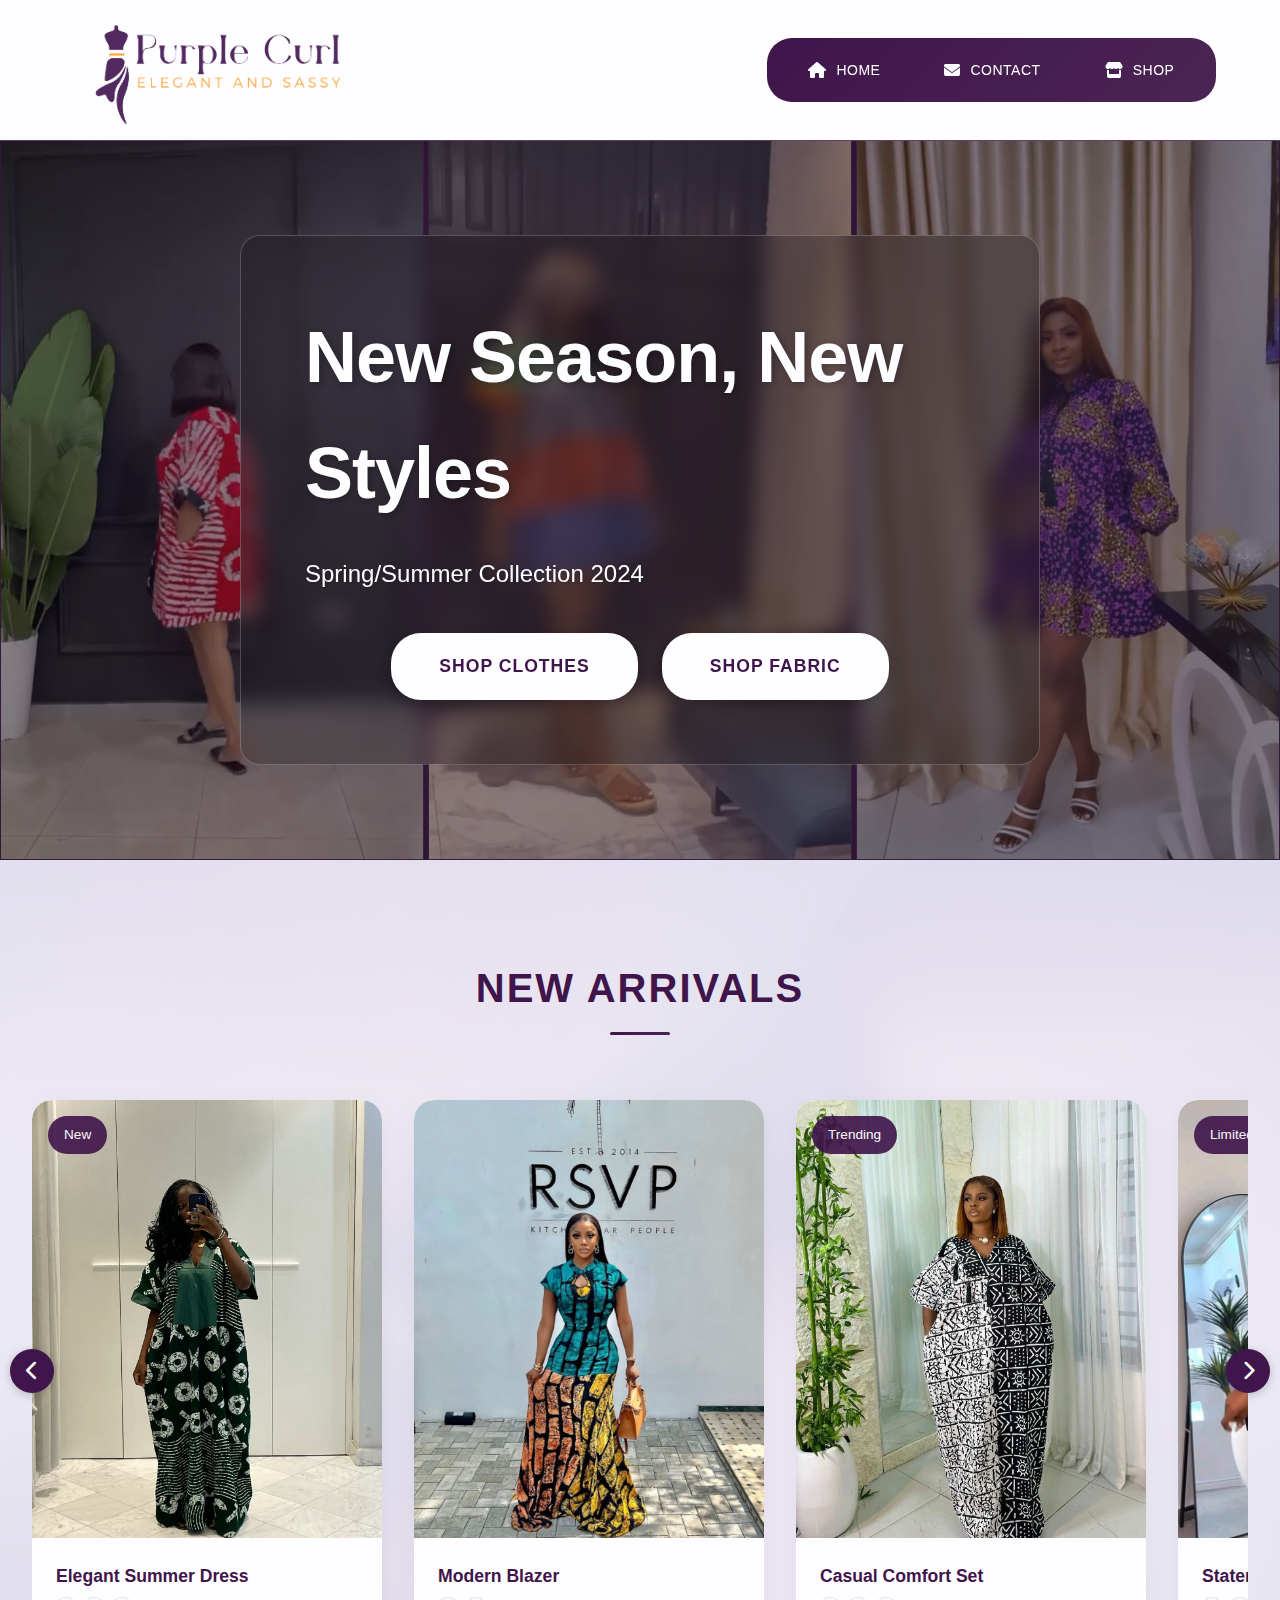
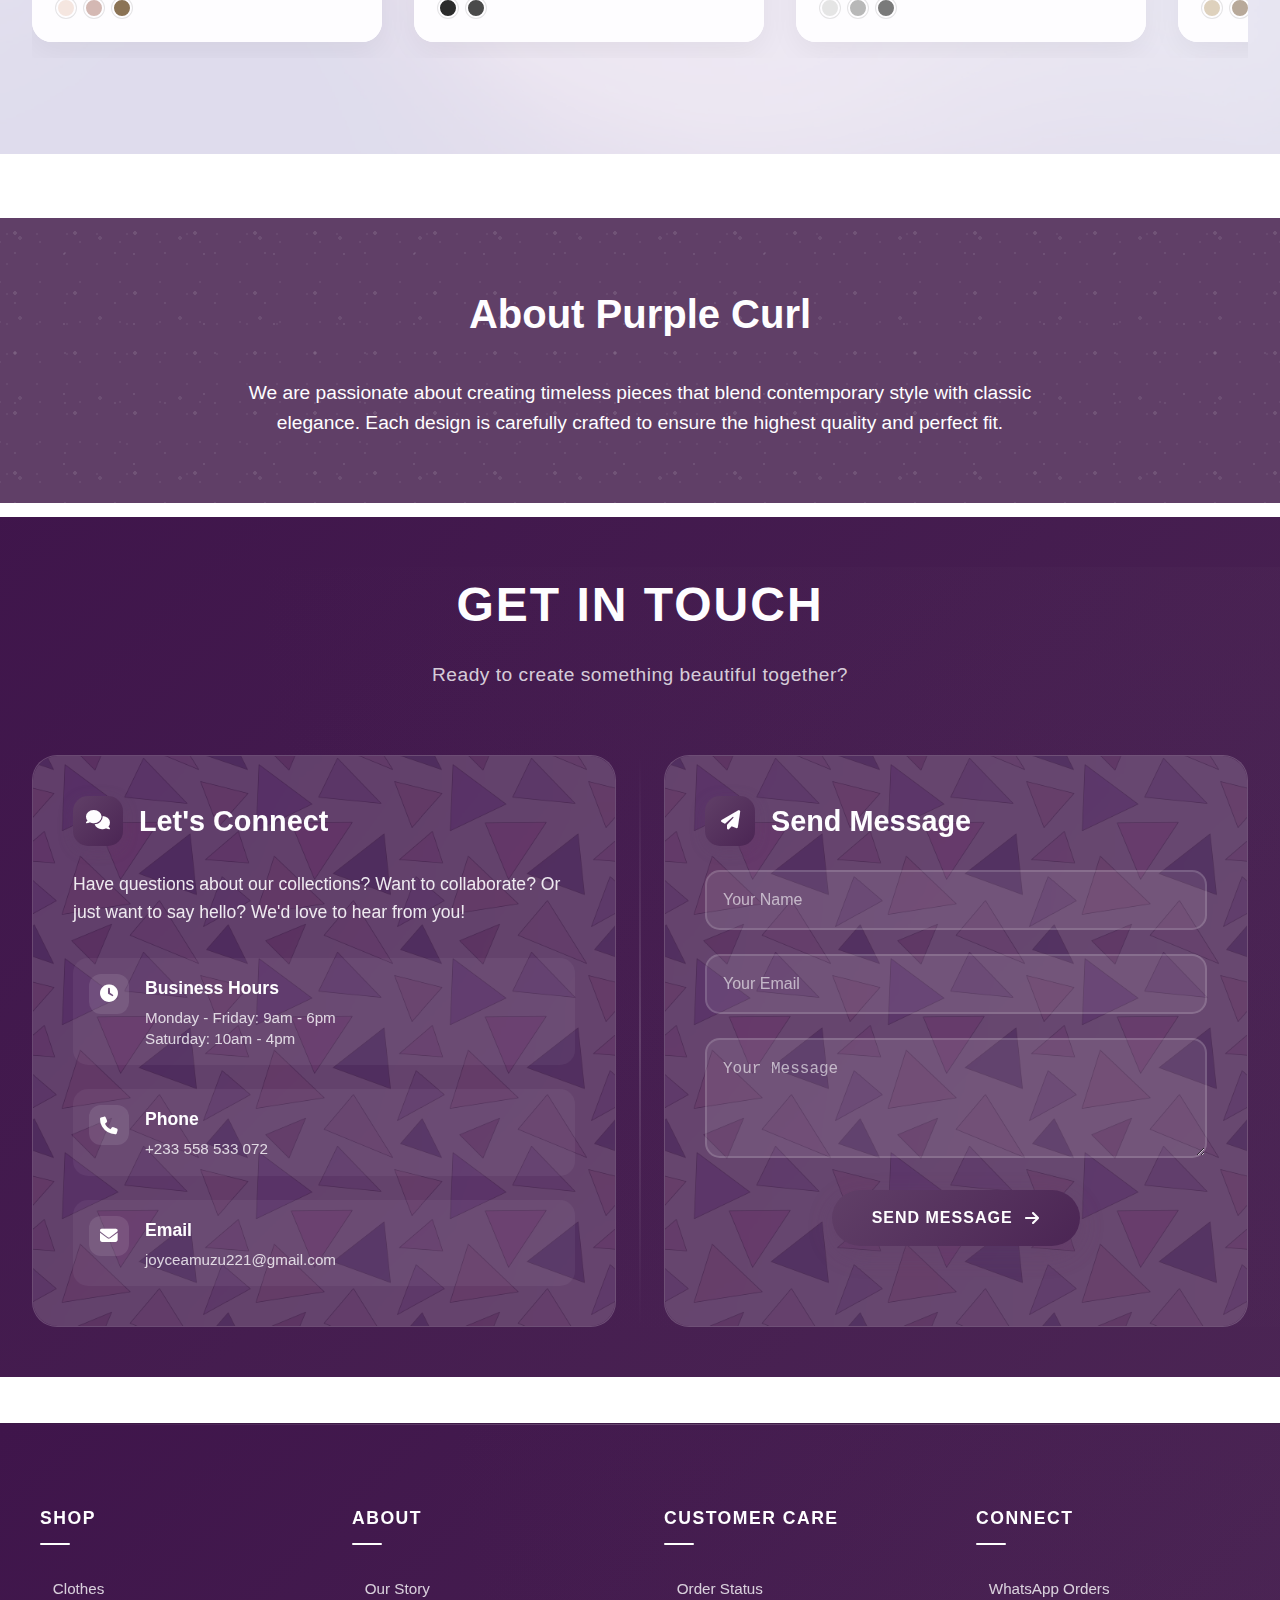
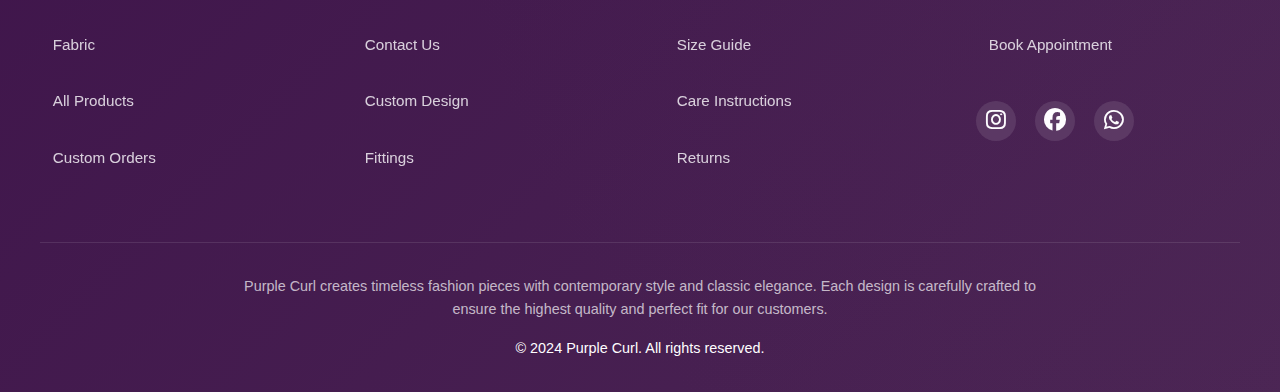
<file: index.html>
<!DOCTYPE html>
<html lang="en">
<head>
    <meta charset="UTF-8">
    <meta name="viewport" content="width=device-width, initial-scale=1.0">
    <title>Purple Curl - Fashion Designer</title>
    <link rel="stylesheet" href="styles/main.css">
    <link rel="stylesheet" href="https://cdnjs.cloudflare.com/ajax/libs/font-awesome/6.5.1/css/all.min.css">
    <script src="https://coolors.co/palette-widget/widget.js"></script>
</head>
<body>
    <nav class="navbar">
        <div class="nav-container">
            <div class="logo">
                <a href="index.html"><img src="images/pc-logo.png" alt="Purple Curl Logo"></a>
            </div>
            <div class="nav-icons">
                <a href="index.html" class="home-icon"><i class="fas fa-home"></i> Home</a>
                <a href="#contact"><i class="fas fa-envelope"></i> Contact</a>
                <a href="shop/"><i class="fas fa-store"></i> Shop</a>
            </div>
        </div>
    </nav>

    <header class="hero">
        <div class="video-background">
            <div class="video-grid">
                <div class="video-frame">
                    <div class="video-wrapper active">
                        <video autoplay muted loop playsinline preload="auto" class="hero-video">
                            <source src="videos/hero-bg.mp4" type="video/mp4" />
                        </video>
                    </div>
                    <div class="video-wrapper">
                        <video autoplay muted loop playsinline preload="auto" class="hero-video">
                            <source src="videos/hero-bg.mp4" type="video/mp4" />
                        </video>
                    </div>
                </div>
                <div class="video-frame">
                    <div class="video-wrapper active">
                        <video autoplay muted loop playsinline preload="auto" class="hero-video">
                            <source src="videos/hero-bg-2.mp4" type="video/mp4" />
                        </video>
                    </div>
                    <div class="video-wrapper">
                        <video autoplay muted loop playsinline preload="auto" class="hero-video">
                            <source src="videos/hero-bg-2.mp4" type="video/mp4" />
                        </video>
                    </div>
                </div>
                <div class="video-frame">
                    <div class="video-wrapper active">
                        <video autoplay muted loop playsinline preload="auto" class="hero-video">
                            <source src="videos/hero-bg-3.mp4" type="video/mp4" />
                        </video>
                    </div>
                    <div class="video-wrapper">
                        <video autoplay muted loop playsinline preload="auto" class="hero-video">
                            <source src="videos/hero-bg-3.mp4" type="video/mp4" />
                        </video>
                    </div>
                </div>
            </div>
        </div>
        <div class="hero-banner">
            <div class="hero-content">
                <h1>New Season, New Styles</h1>
                <p>Spring/Summer Collection 2024</p>
                <div class="hero-buttons">
                    <a href="shop/clothes/" class="cta-button">Shop Clothes</a>
                    <a href="shop/fabrics/" class="cta-button">Shop Fabric</a>
                </div>
            </div>
        </div>
    </header>



    <section id="collection" class="collection">
        <h2>New Arrivals</h2>
        <div class="product-scroll-container">
            <button class="scroll-button prev">
                <i class="fas fa-chevron-left"></i>
            </button>
            <button class="scroll-button next">
                <i class="fas fa-chevron-right"></i>
            </button>
            <div class="product-grid">
                <div class="product-card">
                    <div class="product-image-wrapper">
                        <img src="images/gallery-img-1.jpeg" alt="Elegant Summer Dress">
                        <button class="favorite-btn">
                            <i class="far fa-heart"></i>
                        </button>
                        <div class="product-badge">New</div>
                    </div>
                    <div class="product-info">
                        <h3>Elegant Summer Dress</h3>
                        <div class="price">$129.99</div>
                        <div class="colors">
                            <div class="color-option" style="background-color: #F5E6E0;"></div>
                            <div class="color-option" style="background-color: #D4B8B3;"></div>
                            <div class="color-option" style="background-color: #8B7355;"></div>
                        </div>
                    </div>
                </div>

                <div class="product-card">
                    <div class="product-image-wrapper">
                        <img src="images/gallery-img-2.jpeg" alt="Modern Blazer">
                        <button class="favorite-btn">
                            <i class="far fa-heart"></i>
                        </button>
                    </div>
                    <div class="product-info">
                        <h3>Modern Blazer</h3>
                        <div class="price">$189.99</div>
                        <div class="colors">
                            <div class="color-option" style="background-color: #2C2C2C;"></div>
                            <div class="color-option" style="background-color: #4A4A4A;"></div>
                        </div>
                    </div>
                </div>

                <div class="product-card">
                    <div class="product-image-wrapper">
                        <img src="images/gallery-img-3.jpeg" alt="Casual Comfort Set">
                        <button class="favorite-btn">
                            <i class="far fa-heart"></i>
                        </button>
                        <div class="product-badge">Trending</div>
                    </div>
                    <div class="product-info">
                        <h3>Casual Comfort Set</h3>
                        <div class="price">$149.99</div>
                        <div class="colors">
                            <div class="color-option" style="background-color: #E5E5E5;"></div>
                            <div class="color-option" style="background-color: #B8B8B8;"></div>
                            <div class="color-option" style="background-color: #7A7A7A;"></div>
                        </div>
                    </div>
                </div>

                <div class="product-card">
                    <div class="product-image-wrapper">
                        <img src="images/gallery-img-4.jpeg" alt="Statement Piece">
                        <button class="favorite-btn">
                            <i class="far fa-heart"></i>
                        </button>
                        <div class="product-badge">Limited</div>
                    </div>
                    <div class="product-info">
                        <h3>Statement Piece</h3>
                        <div class="price">$169.99</div>
                        <div class="colors">
                            <div class="color-option" style="background-color: #DED1BD;"></div>
                            <div class="color-option" style="background-color: #B8A99A;"></div>
                        </div>
                    </div>
                </div>

                <!-- Add more products using other gallery images -->
                <div class="product-card">
                    <div class="product-image-wrapper">
                        <img src="images/gallery-img-5.jpeg" alt="Urban Collection">
                        <button class="favorite-btn">
                            <i class="far fa-heart"></i>
                        </button>
                        <div class="product-badge">New</div>
                    </div>
                    <div class="product-info">
                        <h3>Urban Collection</h3>
                        <div class="price">$159.99</div>
                        <div class="colors">
                            <div class="color-option" style="background-color: #9A8478;"></div>
                            <div class="color-option" style="background-color: #6B5B50;"></div>
                        </div>
                    </div>
                </div>

                <div class="product-card">
                    <div class="product-image-wrapper">
                        <img src="images/gallery-img-6.jpeg" alt="Designer Series">
                        <button class="favorite-btn">
                            <i class="far fa-heart"></i>
                        </button>
                    </div>
                    <div class="product-info">
                        <h3>Designer Series</h3>
                        <div class="price">$199.99</div>
                        <div class="colors">
                            <div class="color-option" style="background-color: #C9B8A8;"></div>
                            <div class="color-option" style="background-color: #8C7B6B;"></div>
                        </div>
                    </div>
                </div>

                <div class="product-card">
                    <div class="product-image-wrapper">
                        <img src="images/gallery-img-7.jpeg" alt="Summer Collection">
                        <button class="favorite-btn">
                            <i class="far fa-heart"></i>
                        </button>
                        <div class="product-badge">New</div>
                    </div>
                    <div class="product-info">
                        <h3>Summer Collection</h3>
                        <div class="price">$179.99</div>
                        <div class="colors">
                            <div class="color-option" style="background-color: #E8D5C4;"></div>
                            <div class="color-option" style="background-color: #B7A99A;"></div>
                        </div>
                    </div>
                </div>

                <div class="product-card">
                    <div class="product-image-wrapper">
                        <img src="images/gallery-img-8.jpeg" alt="Autumn Essentials">
                        <button class="favorite-btn">
                            <i class="far fa-heart"></i>
                        </button>
                    </div>
                    <div class="product-info">
                        <h3>Autumn Essentials</h3>
                        <div class="price">$159.99</div>
                        <div class="colors">
                            <div class="color-option" style="background-color: #D2B48C;"></div>
                            <div class="color-option" style="background-color: #8B7355;"></div>
                        </div>
                    </div>
                </div>

                <div class="product-card">
                    <div class="product-image-wrapper">
                        <img src="images/gallery-img-9.jpeg" alt="Winter Warmth">
                        <button class="favorite-btn">
                            <i class="far fa-heart"></i>
                        </button>
                        <div class="product-badge">Trending</div>
                    </div>
                    <div class="product-info">
                        <h3>Winter Warmth</h3>
                        <div class="price">$199.99</div>
                        <div class="colors">
                            <div class="color-option" style="background-color: #E5DED6;"></div>
                            <div class="color-option" style="background-color: #A69B8D;"></div>
                        </div>
                    </div>
                </div>

                <div class="product-card">
                    <div class="product-image-wrapper">
                        <img src="images/gallery-img-10.jpeg" alt="Evening Elegance">
                        <button class="favorite-btn">
                            <i class="far fa-heart"></i>
                        </button>
                    </div>
                    <div class="product-info">
                        <h3>Evening Elegance</h3>
                        <div class="price">$229.99</div>
                        <div class="colors">
                            <div class="color-option" style="background-color: #C4B5A2;"></div>
                            <div class="color-option" style="background-color: #8E7F6C;"></div>
                        </div>
                    </div>
                </div>

                <div class="product-card">
                    <div class="product-image-wrapper">
                        <img src="images/gallery-img-11.jpeg" alt="Casual Chic">
                        <button class="favorite-btn">
                            <i class="far fa-heart"></i>
                        </button>
                        <div class="product-badge">Limited</div>
                    </div>
                    <div class="product-info">
                        <h3>Casual Chic</h3>
                        <div class="price">$149.99</div>
                        <div class="colors">
                            <div class="color-option" style="background-color: #D9CEC1;"></div>
                            <div class="color-option" style="background-color: #9F8E7A;"></div>
                        </div>
                    </div>
                </div>

                <div class="product-card">
                    <div class="product-image-wrapper">
                        <img src="images/gallery-img-12.jpeg" alt="Modern Classic">
                        <button class="favorite-btn">
                            <i class="far fa-heart"></i>
                        </button>
                    </div>
                    <div class="product-info">
                        <h3>Modern Classic</h3>
                        <div class="price">$189.99</div>
                        <div class="colors">
                            <div class="color-option" style="background-color: #BFB0A0;"></div>
                            <div class="color-option" style="background-color: #8C7B6B;"></div>
                        </div>
                    </div>
                </div>

                <div class="product-card">
                    <div class="product-image-wrapper">
                        <img src="images/gallery-img-13.jpeg" alt="Urban Style">
                        <button class="favorite-btn">
                            <i class="far fa-heart"></i>
                        </button>
                        <div class="product-badge">New</div>
                    </div>
                    <div class="product-info">
                        <h3>Urban Style</h3>
                        <div class="price">$169.99</div>
                        <div class="colors">
                            <div class="color-option" style="background-color: #E0D5C5;"></div>
                            <div class="color-option" style="background-color: #A69682;"></div>
                        </div>
                    </div>
                </div>

                <div class="product-card">
                    <div class="product-image-wrapper">
                        <img src="images/gallery-img-14.jpeg" alt="Weekend Comfort">
                        <button class="favorite-btn">
                            <i class="far fa-heart"></i>
                        </button>
                    </div>
                    <div class="product-info">
                        <h3>Weekend Comfort</h3>
                        <div class="price">$139.99</div>
                        <div class="colors">
                            <div class="color-option" style="background-color: #D4C5B4;"></div>
                            <div class="color-option" style="background-color: #9B8C7B;"></div>
                        </div>
                    </div>
                </div>

                <div class="product-card">
                    <div class="product-image-wrapper">
                        <img src="images/gallery-img-15.jpeg" alt="Signature Collection">
                        <button class="favorite-btn">
                            <i class="far fa-heart"></i>
                        </button>
                        <div class="product-badge">Trending</div>
                    </div>
                    <div class="product-info">
                        <h3>Signature Collection</h3>
                        <div class="price">$219.99</div>
                        <div class="colors">
                            <div class="color-option" style="background-color: #CDBFAE;"></div>
                            <div class="color-option" style="background-color: #94866F;"></div>
                        </div>
                    </div>
                </div>

                <div class="product-card">
                    <div class="product-image-wrapper">
                        <img src="images/gallery-img-16.jpeg" alt="Timeless Pieces">
                        <button class="favorite-btn">
                            <i class="far fa-heart"></i>
                        </button>
                    </div>
                    <div class="product-info">
                        <h3>Timeless Pieces</h3>
                        <div class="price">$179.99</div>
                        <div class="colors">
                            <div class="color-option" style="background-color: #E6DCD0;"></div>
                            <div class="color-option" style="background-color: #AC9F8D;"></div>
                        </div>
                    </div>
                </div>

                <div class="product-card">
                    <div class="product-image-wrapper">
                        <img src="images/gallery-img-17.jpeg" alt="Seasonal Must-Haves">
                        <button class="favorite-btn">
                            <i class="far fa-heart"></i>
                        </button>
                        <div class="product-badge">Limited</div>
                    </div>
                    <div class="product-info">
                        <h3>Seasonal Must-Haves</h3>
                        <div class="price">$159.99</div>
                        <div class="colors">
                            <div class="color-option" style="background-color: #DBD0C3;"></div>
                            <div class="color-option" style="background-color: #A19584;"></div>
                        </div>
                    </div>
                </div>

                <div class="product-card">
                    <div class="product-image-wrapper">
                        <img src="images/gallery-img-18.jpeg" alt="Designer Edit">
                        <button class="favorite-btn">
                            <i class="far fa-heart"></i>
                        </button>
                    </div>
                    <div class="product-info">
                        <h3>Designer Edit</h3>
                        <div class="price">$249.99</div>
                        <div class="colors">
                            <div class="color-option" style="background-color: #D8CCBE;"></div>
                            <div class="color-option" style="background-color: #9E8F7C;"></div>
                        </div>
                    </div>
                </div>
            </div>
        </div>
    </section>

    <section id="about" class="about">
        <div class="about-content">
            <h2>About Purple Curl</h2>
            <p>We are passionate about creating timeless pieces that blend contemporary style with classic elegance. Each design is carefully crafted to ensure the highest quality and perfect fit.</p>
        </div>
    </section>

    <section id="contact" class="contact">
        <div class="contact-header">
            <h2>Get in Touch</h2>
            <p class="contact-subtitle">Ready to create something beautiful together?</p>
        </div>
        
        <div class="contact-cards">
            <div class="contact-card info-card">
                <div class="card-header">
                    <div class="card-icon">
                        <i class="fas fa-comments"></i>
                    </div>
                    <h3>Let's Connect</h3>
                </div>
                <p class="card-description">Have questions about our collections? Want to collaborate? Or just want to say hello? We'd love to hear from you!</p>
                
                <div class="contact-details">
                    <div class="contact-detail-item">
                        <div class="detail-icon">
                            <i class="fas fa-clock"></i>
                        </div>
                        <div class="detail-content">
                            <h4>Business Hours</h4>
                            <p>Monday - Friday: 9am - 6pm<br>Saturday: 10am - 4pm</p>
                        </div>
                    </div>
                    <div class="contact-detail-item">
                        <div class="detail-icon">
                            <i class="fas fa-phone"></i>
                        </div>
                        <div class="detail-content">
                            <h4>Phone</h4>
                            <p>+233 558 533 072</p>
                        </div>
                    </div>
                    <div class="contact-detail-item">
                        <div class="detail-icon">
                            <i class="fas fa-envelope"></i>
                        </div>
                        <div class="detail-content">
                            <h4>Email</h4>
                            <p>joyceamuzu221@gmail.com</p>
                        </div>
                    </div>
                </div>
            </div>
            
            <div class="contact-card form-card">
                <div class="card-header">
                    <div class="card-icon">
                        <i class="fas fa-paper-plane"></i>
                    </div>
                    <h3>Send Message</h3>
                </div>
                <form class="contact-form">
                    <div class="form-group">
                        <input type="text" placeholder="Your Name" required>
                        <div class="input-border"></div>
                    </div>
                    <div class="form-group">
                        <input type="email" placeholder="Your Email" required>
                        <div class="input-border"></div>
                    </div>
                    <div class="form-group">
                        <textarea placeholder="Your Message" required></textarea>
                        <div class="input-border"></div>
                    </div>
                    <button type="submit" class="submit-btn">
                        <span>Send Message</span>
                        <i class="fas fa-arrow-right"></i>
                    </button>
                </form>
            </div>
        </div>
    </section>

    <footer>
        <div class="footer-content">
            <div class="footer-section">
                <h3>Shop</h3>
                <a href="shop/clothes/">Clothes</a>
                <a href="shop/fabrics/">Fabric</a>
                <a href="shop/">All Products</a>
                <a href="#contact">Custom Orders</a>
            </div>
            <div class="footer-section">
                <h3>About</h3>
                <a href="#about">Our Story</a>
                <a href="#contact">Contact Us</a>
                <a href="#contact">Custom Design</a>
                <a href="#contact">Fittings</a>
            </div>
            <div class="footer-section">
                <h3>Customer Care</h3>
                <a href="#contact">Order Status</a>
                <a href="#contact">Size Guide</a>
                <a href="#contact">Care Instructions</a>
                <a href="#contact">Returns</a>
            </div>
            <div class="footer-section">
                <h3>Connect</h3>
                <a href="#contact">WhatsApp Orders</a>
                <a href="#contact">Book Appointment</a>
                <div class="social-links">
                    <a href="#"><i class="fab fa-instagram"></i></a>
                    <a href="#"><i class="fab fa-facebook"></i></a>
                    <a href="#"><i class="fab fa-whatsapp"></i></a>
                </div>
            </div>
        </div>
        <div class="footer-bottom">
            <p>Purple Curl creates timeless fashion pieces with contemporary style and classic elegance. Each design is carefully crafted to ensure the highest quality and perfect fit for our customers.</p>
            <p>&copy; 2024 Purple Curl. All rights reserved.</p>
        </div>
    </footer>
    <script src="js/main.js"></script>
</body>
</html>
</file>
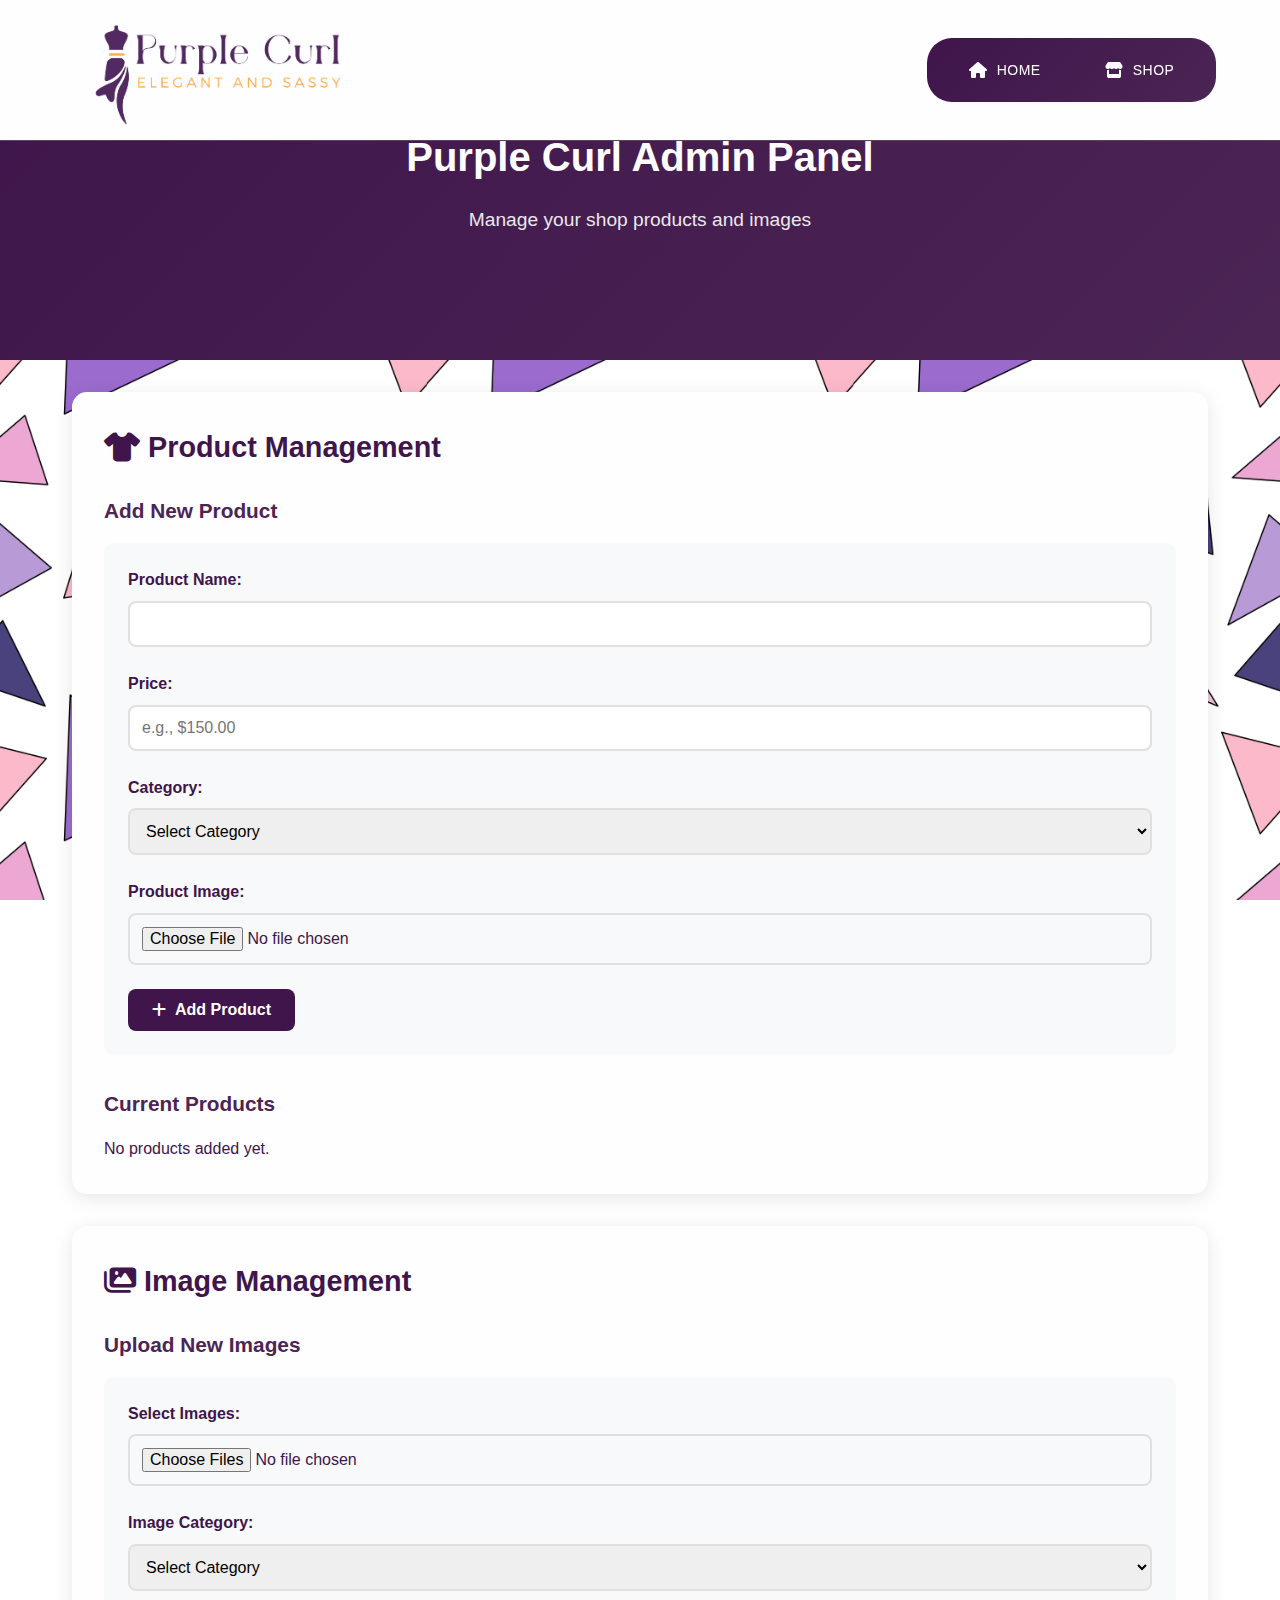
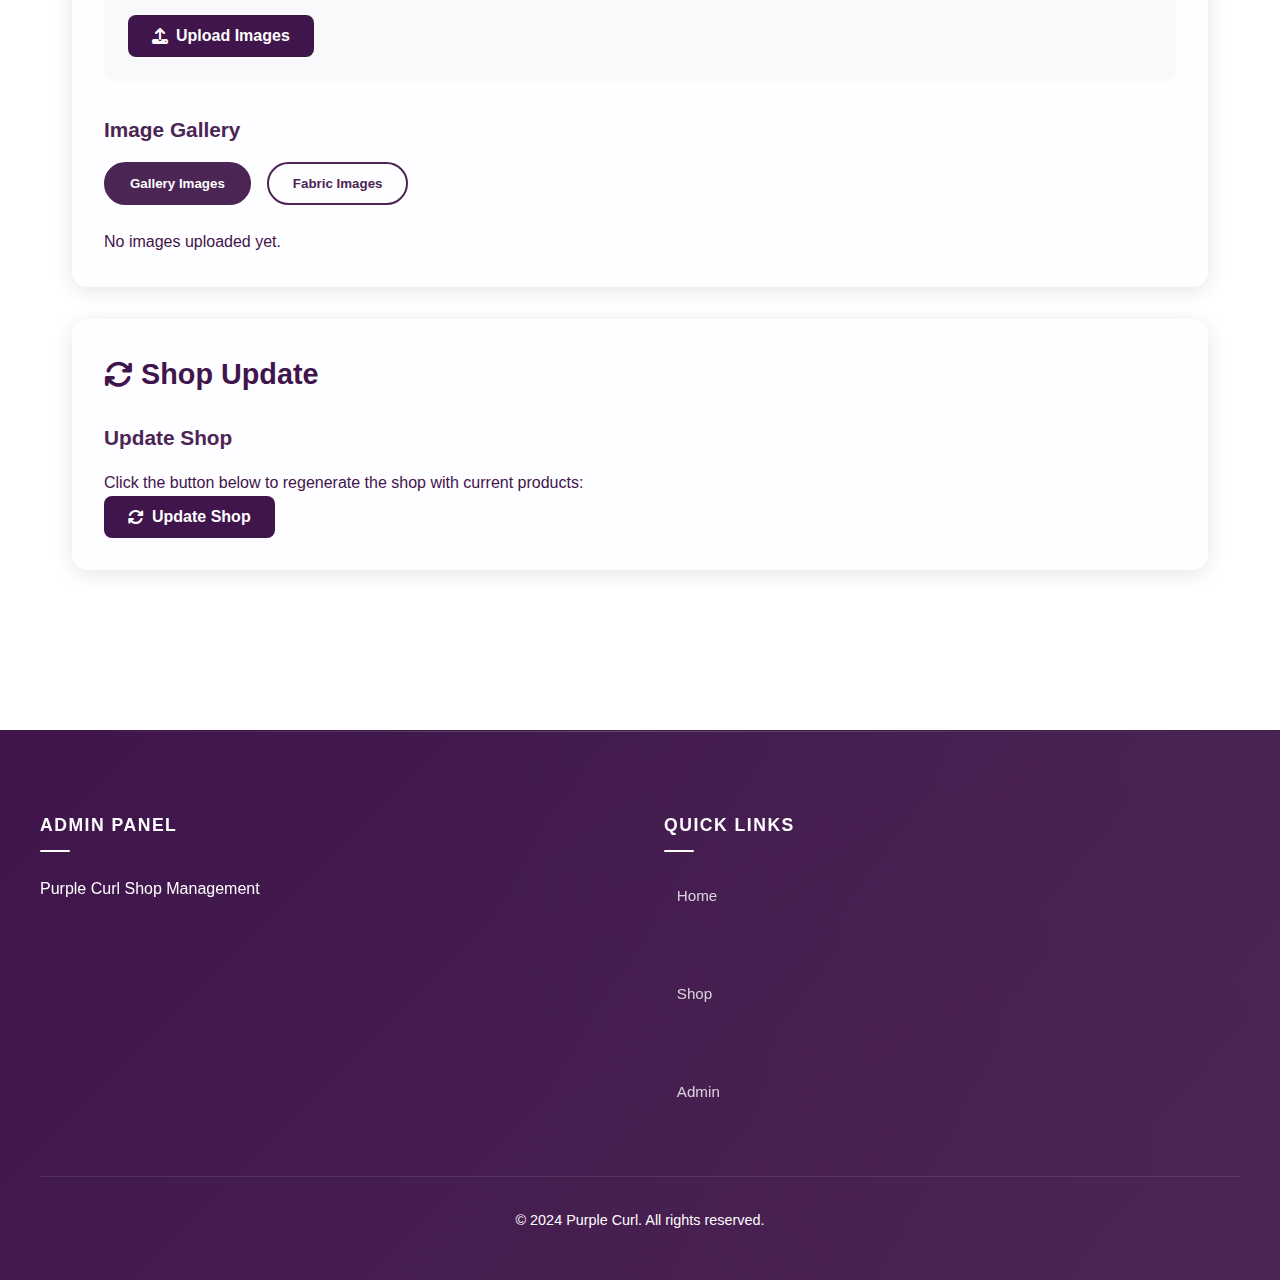
<file: admin/index.html>
<!DOCTYPE html>
<html lang="en">
<head>
    <meta charset="UTF-8">
    <meta name="viewport" content="width=device-width, initial-scale=1.0">
    <title>Purple Curl Admin</title>
    <link rel="stylesheet" href="../styles/main.css">
    <link rel="stylesheet" href="admin.css">
    <link rel="stylesheet" href="https://cdnjs.cloudflare.com/ajax/libs/font-awesome/6.5.1/css/all.min.css">
</head>
<body>
    <!-- Admin Navbar -->
    <nav class="navbar">
        <div class="nav-container">
            <div class="logo">
                <a href="../index.html"><img src="../images/pc-logo.png" alt="Purple Curl Logo" /></a>
            </div>
                    <div class="nav-icons">
            <a href="../index.html"><i class="fas fa-home"></i> Home</a>
            <a href="../shop/"><i class="fas fa-store"></i> Shop</a>
        </div>
        </div>
    </nav>

    <!-- Admin Header -->
    <header class="admin-hero">
        <h1>Purple Curl Admin Panel</h1>
        <p>Manage your shop products and images</p>
    </header>

    <!-- Admin Dashboard -->
    <div class="admin-container">
        <!-- Product Management -->
        <section class="admin-section">
            <h2><i class="fas fa-tshirt"></i> Product Management</h2>
            
            <!-- Add New Product Form -->
            <div class="form-container">
                <h3>Add New Product</h3>
                <form id="addProductForm" class="admin-form">
                    <div class="form-group">
                        <label for="productName">Product Name:</label>
                        <input type="text" id="productName" name="productName" required>
                    </div>
                    
                    <div class="form-group">
                        <label for="productPrice">Price:</label>
                        <input type="text" id="productPrice" name="productPrice" placeholder="e.g., $150.00" required>
                    </div>
                    
                    <div class="form-group">
                        <label for="productCategory">Category:</label>
                        <select id="productCategory" name="productCategory" required>
                            <option value="">Select Category</option>
                            <option value="clothes">Clothes</option>
                            <option value="fabric">Fabric</option>
                        </select>
                    </div>
                    
                    <div class="form-group">
                        <label for="productImage">Product Image:</label>
                        <input type="file" id="productImage" name="productImage" accept="image/*" required>
                        <div class="image-preview" id="imagePreview"></div>
                    </div>
                    
                    <button type="submit" class="admin-btn">
                        <i class="fas fa-plus"></i> Add Product
                    </button>
                </form>
            </div>

            <!-- Current Products -->
            <div class="products-container">
                <h3>Current Products</h3>
                <div class="products-grid" id="productsGrid">
                    <!-- Products will be loaded here -->
                </div>
            </div>
        </section>

        <!-- Image Management -->
        <section class="admin-section">
            <h2><i class="fas fa-images"></i> Image Management</h2>
            
            <div class="image-upload-container">
                <h3>Upload New Images</h3>
                <form id="uploadImagesForm" class="admin-form">
                    <div class="form-group">
                        <label for="imageFiles">Select Images:</label>
                        <input type="file" id="imageFiles" name="imageFiles" accept="image/*" multiple>
                    </div>
                    
                    <div class="form-group">
                        <label for="imageCategory">Image Category:</label>
                        <select id="imageCategory" name="imageCategory" required>
                            <option value="">Select Category</option>
                            <option value="gallery">Gallery (Clothes)</option>
                            <option value="fabric">Fabric</option>
                        </select>
                    </div>
                    
                    <button type="submit" class="admin-btn">
                        <i class="fas fa-upload"></i> Upload Images
                    </button>
                </form>
            </div>

            <!-- Image Gallery -->
            <div class="image-gallery">
                <h3>Image Gallery</h3>
                <div class="gallery-tabs">
                    <button class="tab-btn active" data-category="gallery">Gallery Images</button>
                    <button class="tab-btn" data-category="fabric">Fabric Images</button>
                </div>
                <div class="gallery-grid" id="imageGallery">
                    <!-- Images will be loaded here -->
                </div>
            </div>
        </section>

        <!-- Shop Update -->
        <section class="admin-section">
            <h2><i class="fas fa-sync"></i> Shop Update</h2>
            
            <div class="update-container">
                <h3>Update Shop</h3>
                <p>Click the button below to regenerate the shop with current products:</p>
                <button id="updateShopBtn" class="admin-btn">
                    <i class="fas fa-sync"></i> Update Shop
                </button>
                
                <div class="update-status" id="updateStatus"></div>
            </div>
        </section>
    </div>

    <!-- Footer -->
    <footer>
        <div class="footer-content">
            <div class="footer-section">
                <h3>Admin Panel</h3>
                <p>Purple Curl Shop Management</p>
            </div>
            <div class="footer-section">
                <h3>Quick Links</h3>
                <a href="../index.html">Home</a><br/>
                <a href="../shop/">Shop</a><br/>
                <a href="./">Admin</a>
            </div>
        </div>
        <div class="footer-bottom">
            <p>&copy; 2024 Purple Curl. All rights reserved.</p>
        </div>
    </footer>

    <script src="admin.js"></script>
</body>
</html>
</file>
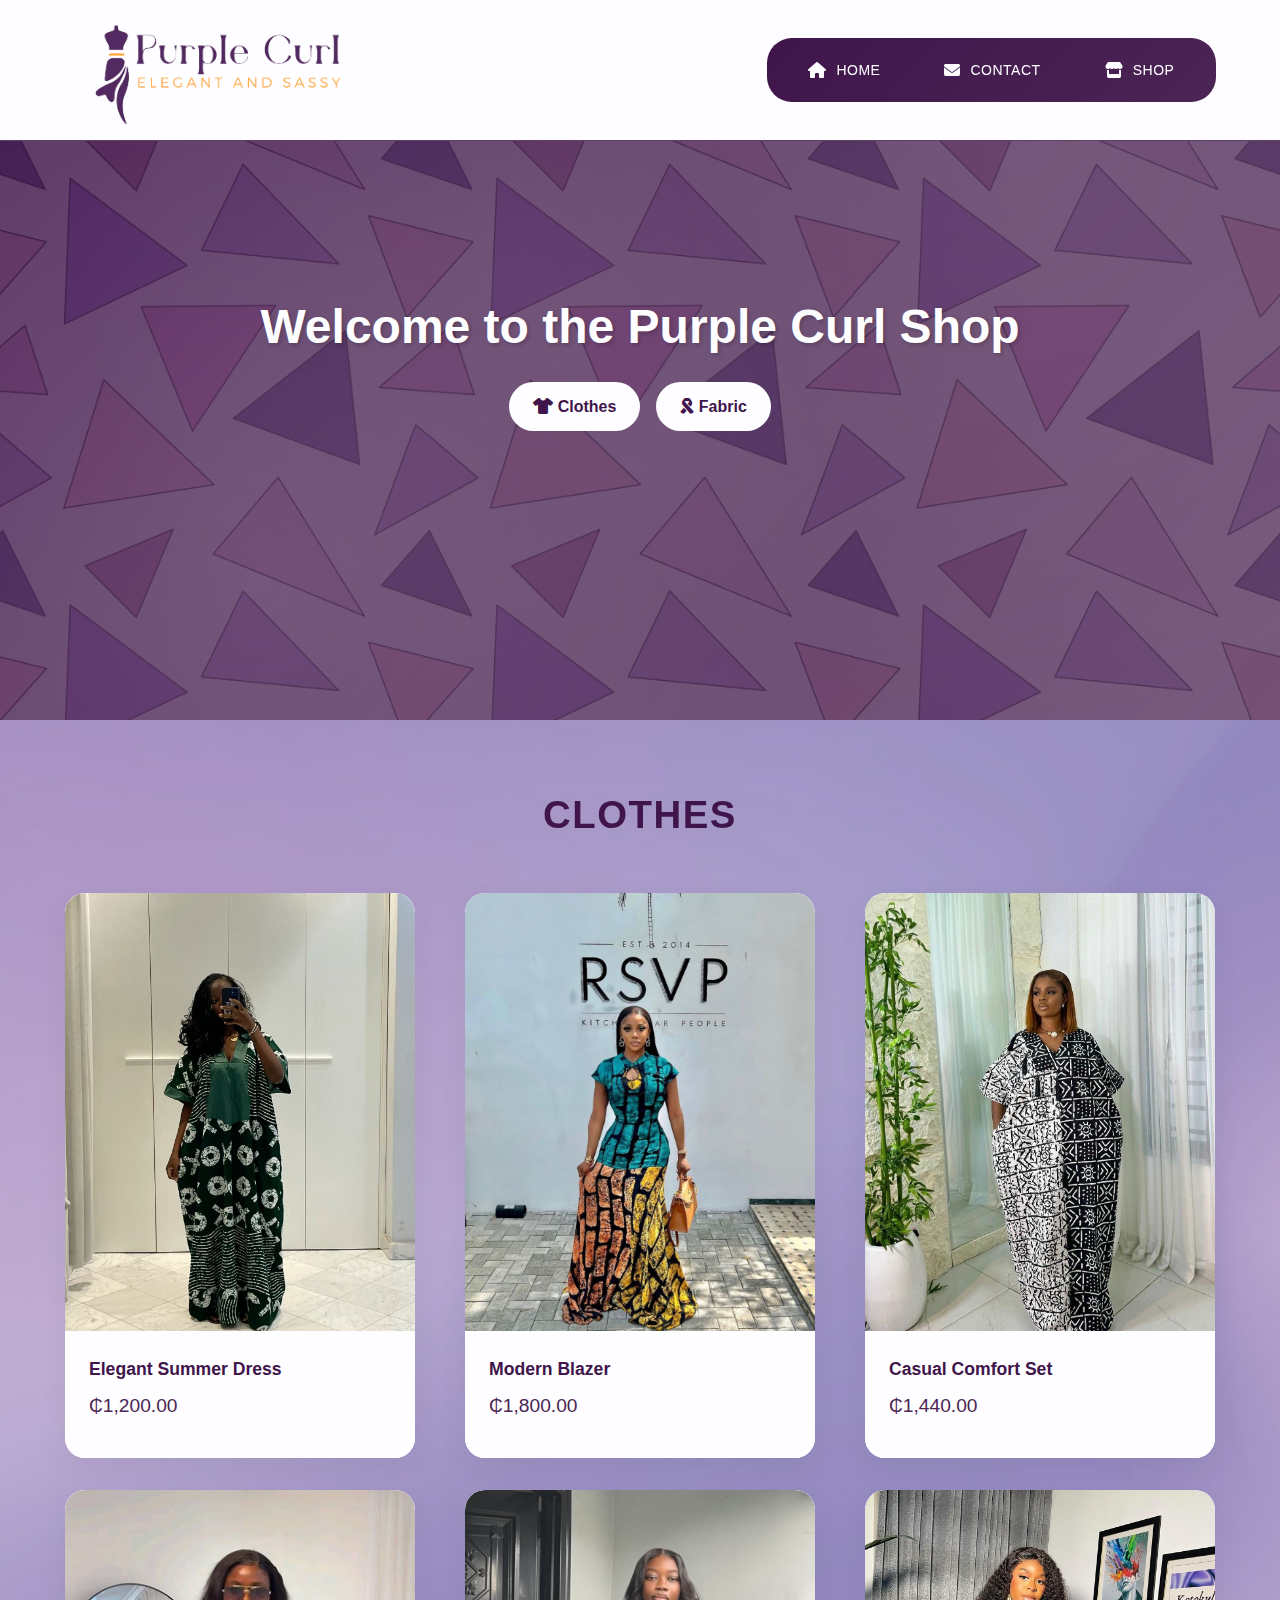
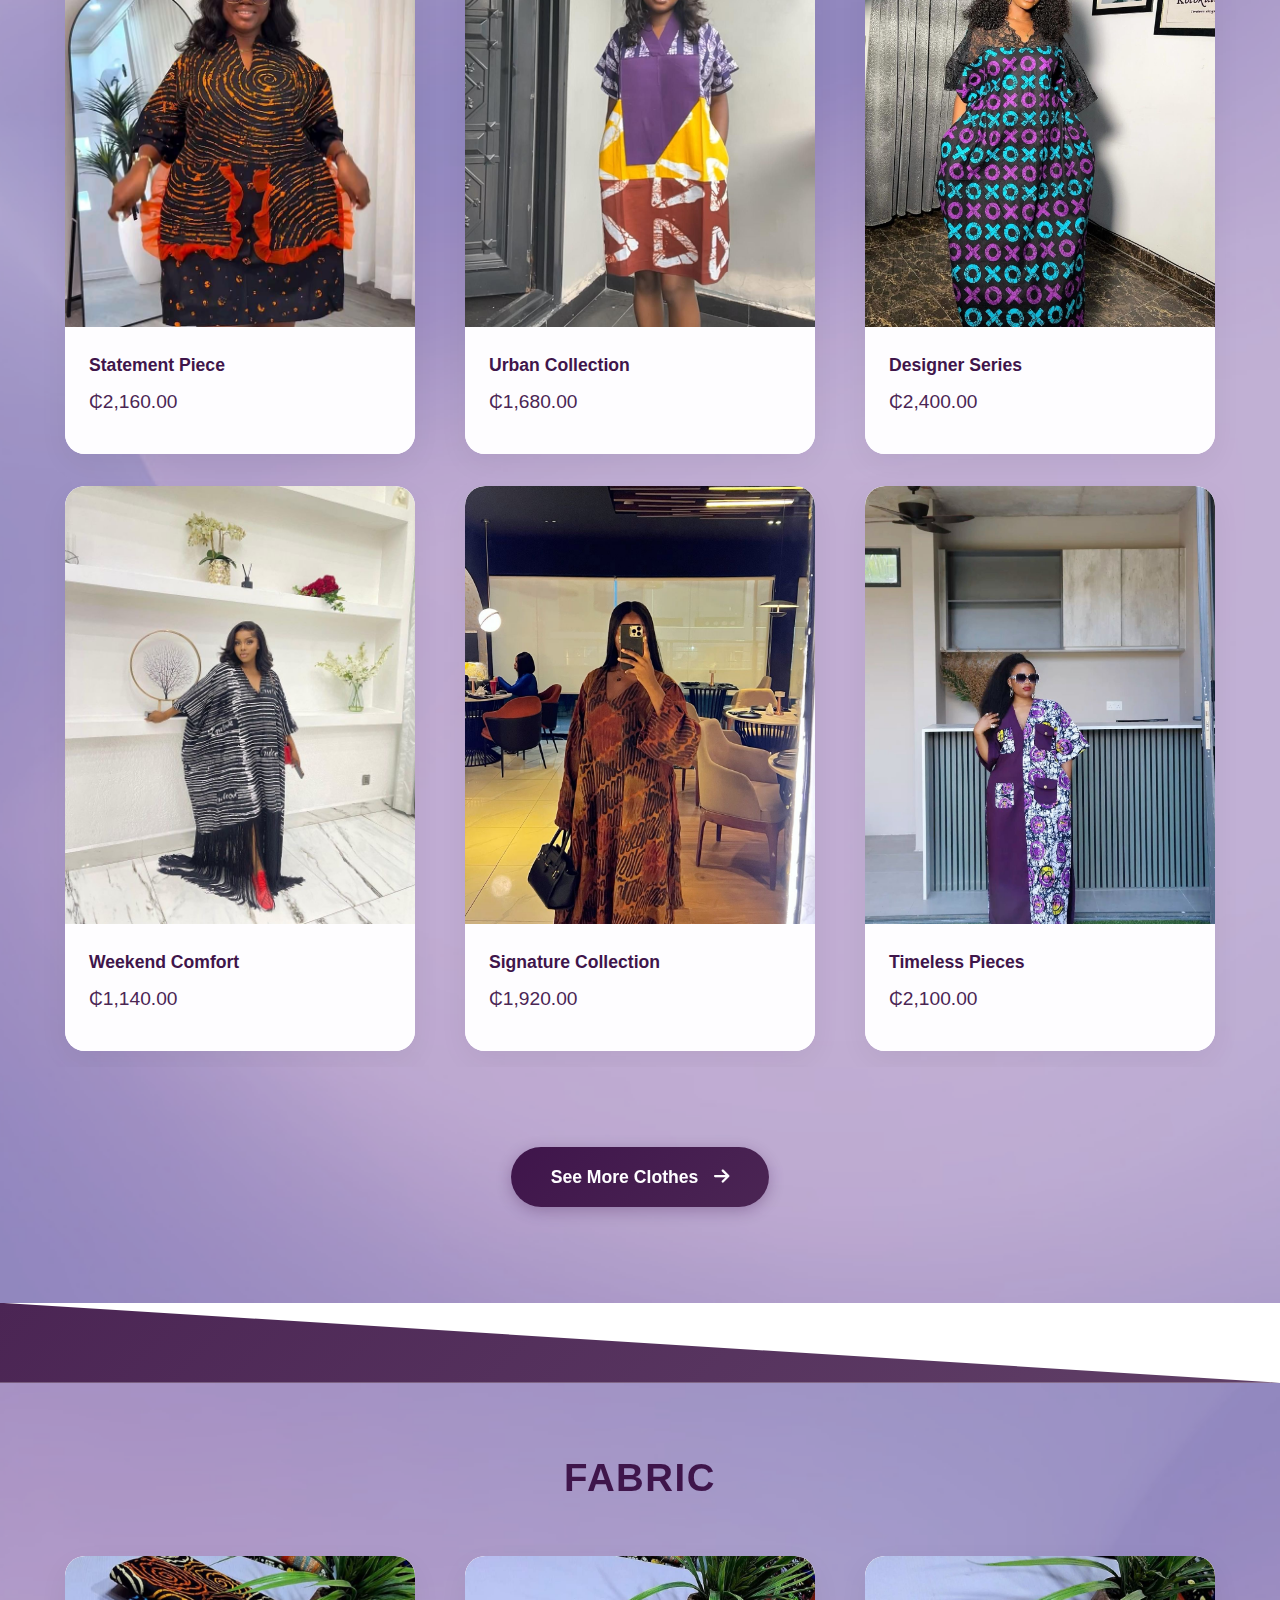
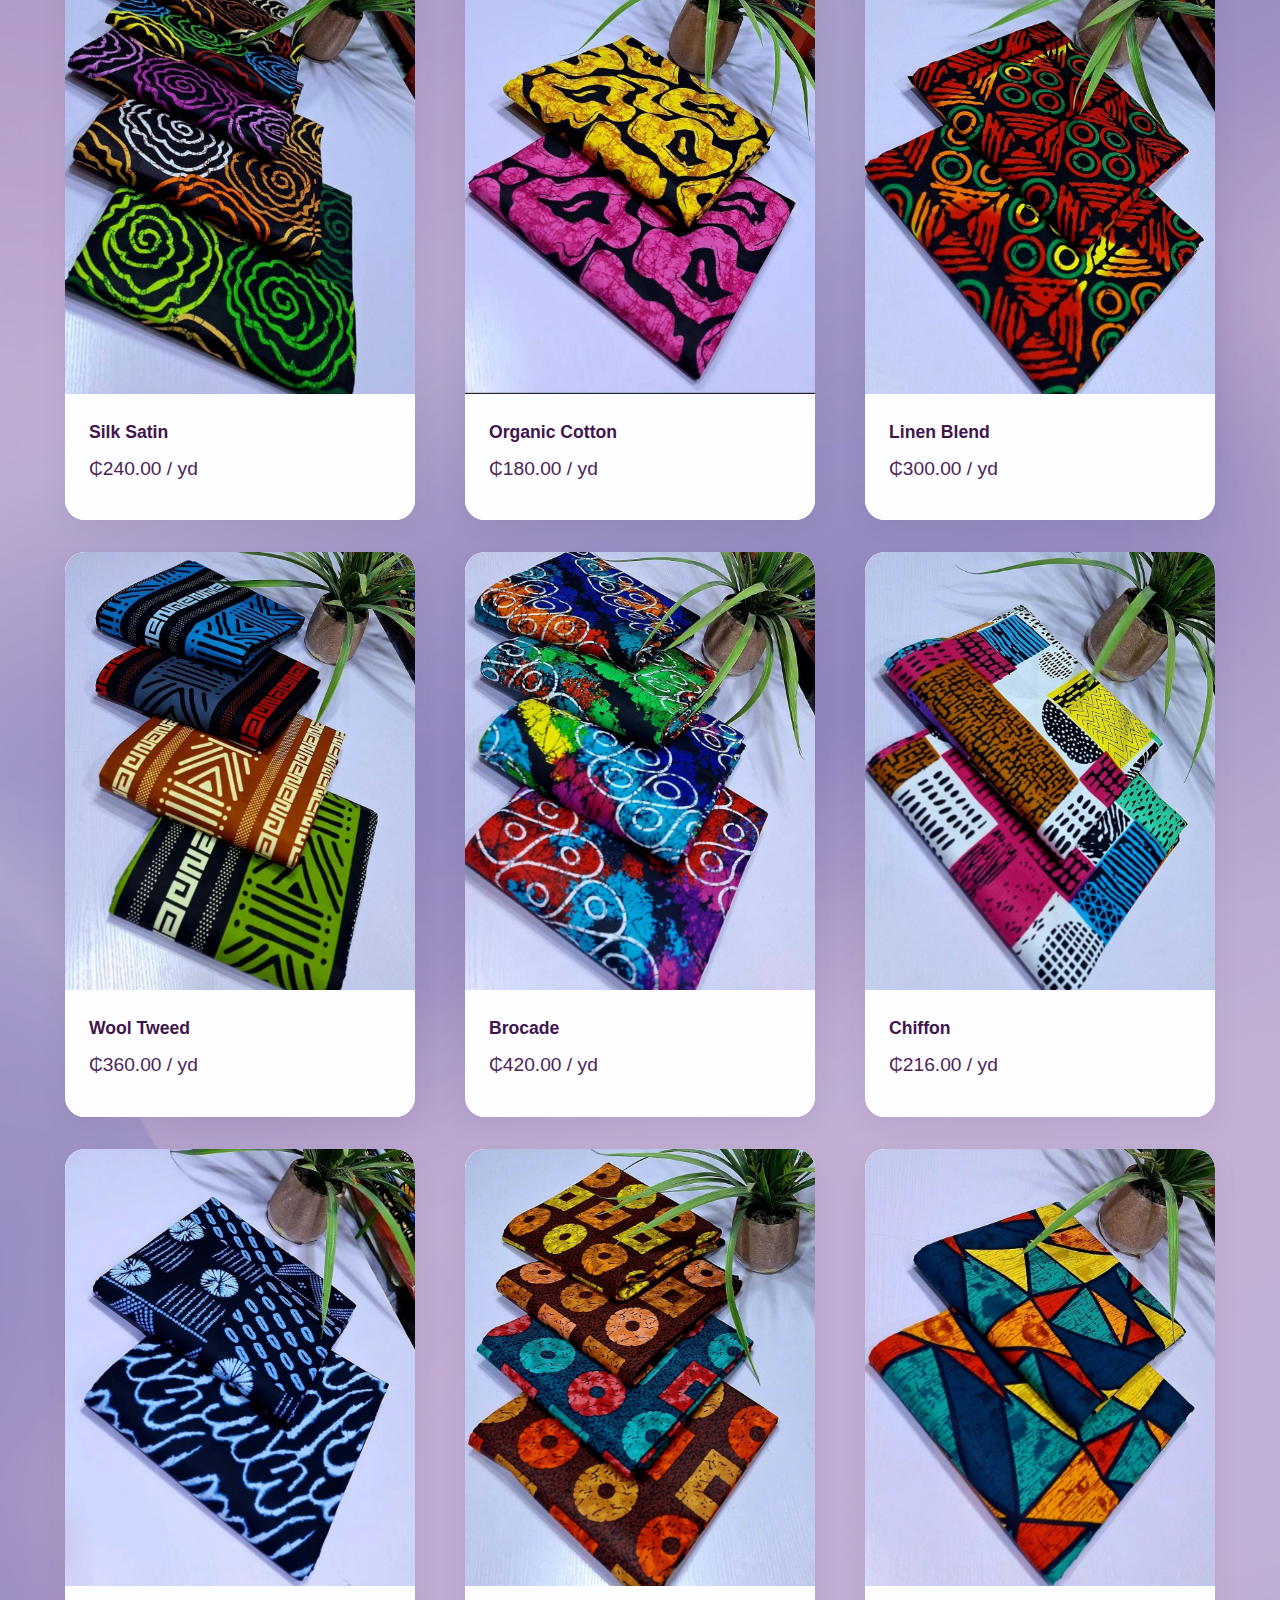
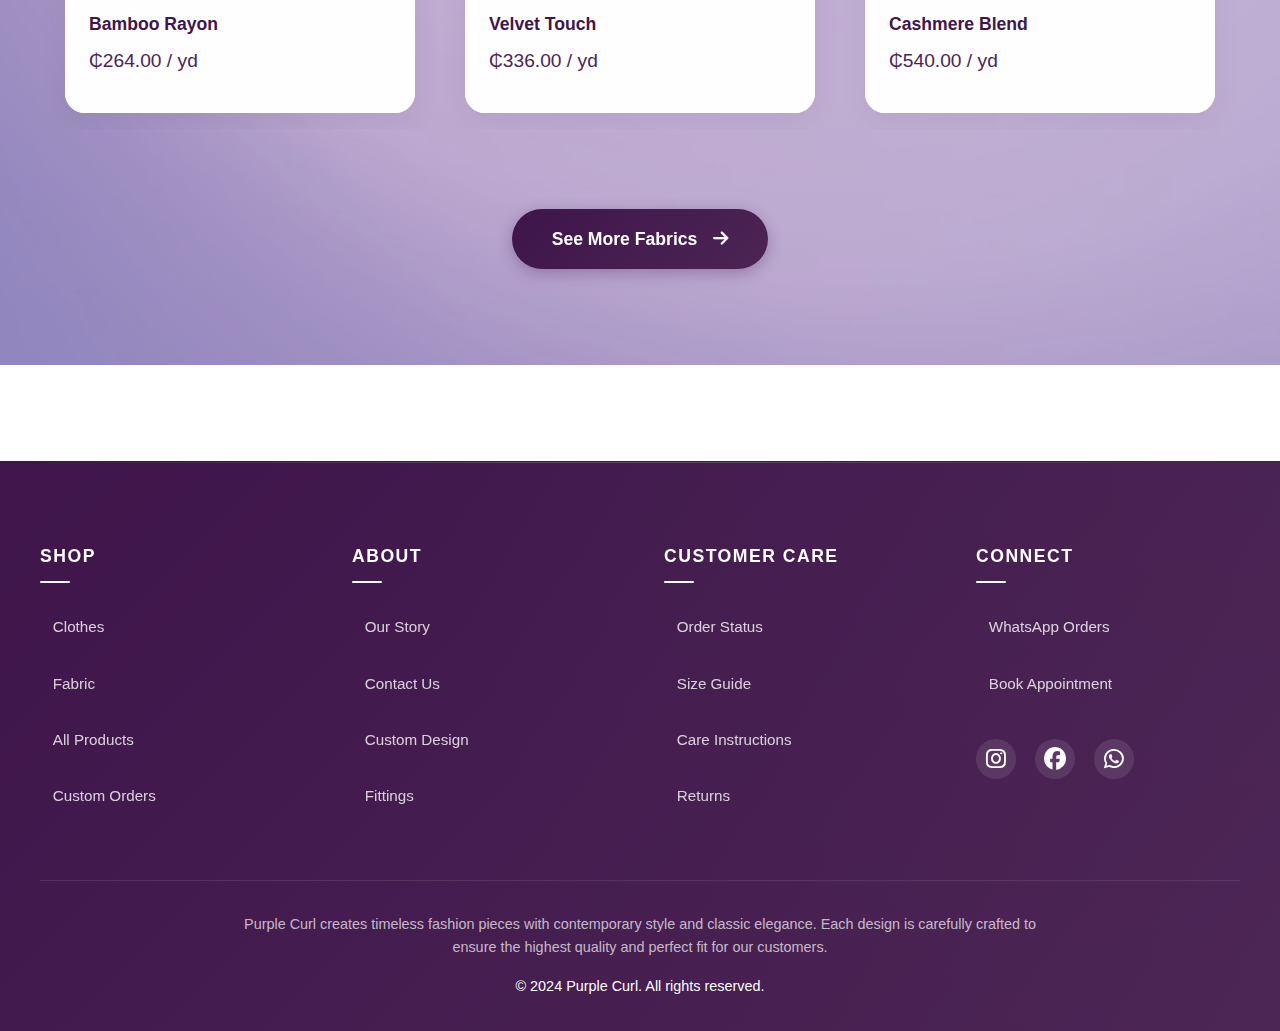
<file: shop/index.html>
<!DOCTYPE html>
<html lang="en">
<head>
    <meta charset="UTF-8" />
    <meta name="viewport" content="width=device-width, initial-scale=1.0" />
    <title>Purple Curl | Shop</title>
    <link rel="stylesheet" href="../styles/main.css" />
    <link rel="stylesheet" href="https://cdnjs.cloudflare.com/ajax/libs/font-awesome/6.5.1/css/all.min.css">
</head>
<body>
    <!-- Navbar -->
    <nav class="navbar">
      <div class="nav-container">
        <div class="logo">
          <a href="../index.html"><img src="../images/pc-logo.png" alt="Purple Curl Logo" /></a>
        </div>
        <div class="nav-icons">
          <a href="../index.html" class="home-icon"><i class="fas fa-home"></i> Home</a>
          <a href="../index.html#contact"><i class="fas fa-envelope"></i> Contact</a>
          <a href="./" class="active"><i class="fas fa-store"></i> Shop</a>
        </div>
      </div>
    </nav>

    <!-- Shop Hero -->
    <header class="shop-hero">
        <h1>Welcome to the Purple Curl Shop</h1>
        <div class="category-links">
            <a href="#clothes"><i class="fas fa-tshirt"></i> Clothes</a>
            <a href="#fabric"><i class="fas fa-ribbon"></i> Fabric</a>
        </div>
    </header>

    <!-- Clothes Section -->
    <section id="clothes" class="shop-category clothes">
        <h2>Clothes</h2>
        <div class="product-scroll-container">
            <div class="product-grid clothes-grid">
                <!-- Dynamic cards inserted by JS -->
                <!-- Fallback static cards -->
                <div class="product-card">
                    <div class="product-image-wrapper">
                        <img src="../images/gallery-img-1.jpeg" alt="Elegant Summer Dress" />
                        <button class="quick-add">Order via WhatsApp</button>
                    </div>
                    <div class="product-info">
                        <h3>Elegant Summer Dress</h3>
                        <div class="price">₵1,200.00</div>
                    </div>
                </div>
                <div class="product-card">
                    <div class="product-image-wrapper">
                        <img src="../images/gallery-img-2.jpeg" alt="Modern Blazer" />
                        <button class="quick-add">Order via WhatsApp</button>
                    </div>
                    <div class="product-info">
                        <h3>Modern Blazer</h3>
                        <div class="price">₵1,800.00</div>
                    </div>
                </div>
                <div class="product-card">
                    <div class="product-image-wrapper">
                        <img src="../images/gallery-img-3.jpeg" alt="Casual Comfort Set" />
                        <button class="quick-add">Order via WhatsApp</button>
                    </div>
                    <div class="product-info">
                        <h3>Casual Comfort Set</h3>
                        <div class="price">₵1,440.00</div>
                    </div>
                </div>
                <div class="product-card">
                    <div class="product-image-wrapper">
                        <img src="../images/gallery-img-4.jpeg" alt="Statement Piece" />
                        <button class="quick-add">Order via WhatsApp</button>
                    </div>
                    <div class="product-info">
                        <h3>Statement Piece</h3>
                        <div class="price">₵2,160.00</div>
                    </div>
                </div>
                <div class="product-card">
                    <div class="product-image-wrapper">
                        <img src="../images/gallery-img-5.jpeg" alt="Urban Collection" />
                        <button class="quick-add">Order via WhatsApp</button>
                    </div>
                    <div class="product-info">
                        <h3>Urban Collection</h3>
                        <div class="price">₵1,680.00</div>
                    </div>
                </div>
                <div class="product-card">
                    <div class="product-image-wrapper">
                        <img src="../images/gallery-img-6.jpeg" alt="Designer Series" />
                        <button class="quick-add">Order via WhatsApp</button>
                    </div>
                    <div class="product-info">
                        <h3>Designer Series</h3>
                        <div class="price">₵2,400.00</div>
                    </div>
                </div>
                <div class="product-card">
                    <div class="product-image-wrapper">
                        <img src="../images/gallery-img-7.jpeg" alt="Weekend Comfort" />
                        <button class="quick-add">Order via WhatsApp</button>
                    </div>
                    <div class="product-info">
                        <h3>Weekend Comfort</h3>
                        <div class="price">₵1,140.00</div>
                    </div>
                </div>
                <div class="product-card">
                    <div class="product-image-wrapper">
                        <img src="../images/gallery-img-8.jpeg" alt="Signature Collection" />
                        <button class="quick-add">Order via WhatsApp</button>
                    </div>
                    <div class="product-info">
                        <h3>Signature Collection</h3>
                        <div class="price">₵1,920.00</div>
                    </div>
                </div>
                <div class="product-card">
                    <div class="product-image-wrapper">
                        <img src="../images/gallery-img-9.jpeg" alt="Timeless Pieces" />
                        <button class="quick-add">Order via WhatsApp</button>
                    </div>
                    <div class="product-info">
                        <h3>Timeless Pieces</h3>
                        <div class="price">₵2,100.00</div>
                    </div>
                </div>
            </div>
            <div class="see-more-container">
                <a href="clothes/" class="see-more-btn">
                    <span>See More Clothes</span>
                    <i class="fas fa-arrow-right"></i>
                </a>
            </div>
        </div>
    </section>

    <!-- Decorative divider -->
    <div class="section-divider"></div>

    <!-- Fabric Section -->
    <section id="fabric" class="shop-category fabric">
        <h2>Fabric</h2>
        <div class="product-scroll-container">
            <div class="product-grid fabric-grid">
                <!-- Dynamic cards inserted by JS -->
                <!-- Fallback static cards -->
                <div class="product-card">
                    <div class="product-image-wrapper">
                        <img src="../images/fabric-1.jpeg" alt="Silk Satin" />
                        <button class="quick-add">Order via WhatsApp</button>
                    </div>
                    <div class="product-info">
                        <h3>Silk Satin</h3>
                        <div class="price">₵240.00 / yd</div>
                    </div>
                </div>
                <div class="product-card">
                    <div class="product-image-wrapper">
                        <img src="../images/fabric-2.jpeg" alt="Organic Cotton" />
                        <button class="quick-add">Order via WhatsApp</button>
                    </div>
                    <div class="product-info">
                        <h3>Organic Cotton</h3>
                        <div class="price">₵180.00 / yd</div>
                    </div>
                </div>
                <div class="product-card">
                    <div class="product-image-wrapper">
                        <img src="../images/fabric-3.jpeg" alt="Linen Blend" />
                        <button class="quick-add">Order via WhatsApp</button>
                    </div>
                    <div class="product-info">
                        <h3>Linen Blend</h3>
                        <div class="price">₵300.00 / yd</div>
                    </div>
                </div>
                <div class="product-card">
                    <div class="product-image-wrapper">
                        <img src="../images/fabric-4.jpeg" alt="Wool Tweed" />
                        <button class="quick-add">Order via WhatsApp</button>
                    </div>
                    <div class="product-info">
                        <h3>Wool Tweed</h3>
                        <div class="price">₵360.00 / yd</div>
                    </div>
                </div>
                <div class="product-card">
                    <div class="product-image-wrapper">
                        <img src="../images/fabric-5.jpeg" alt="Brocade" />
                        <button class="quick-add">Order via WhatsApp</button>
                    </div>
                    <div class="product-info">
                        <h3>Brocade</h3>
                        <div class="price">₵420.00 / yd</div>
                    </div>
                </div>
                <div class="product-card">
                    <div class="product-image-wrapper">
                        <img src="../images/fabric-6.jpeg" alt="Chiffon" />
                        <button class="quick-add">Order via WhatsApp</button>
                    </div>
                    <div class="product-info">
                        <h3>Chiffon</h3>
                        <div class="price">₵216.00 / yd</div>
                    </div>
                </div>
                <div class="product-card">
                    <div class="product-image-wrapper">
                        <img src="../images/fabric-7.jpeg" alt="Bamboo Rayon" />
                        <button class="quick-add">Order via WhatsApp</button>
                    </div>
                    <div class="product-info">
                        <h3>Bamboo Rayon</h3>
                        <div class="price">₵264.00 / yd</div>
                    </div>
                </div>
                <div class="product-card">
                    <div class="product-image-wrapper">
                        <img src="../images/fabric-8.jpeg" alt="Velvet Touch" />
                        <button class="quick-add">Order via WhatsApp</button>
                    </div>
                    <div class="product-info">
                        <h3>Velvet Touch</h3>
                        <div class="price">₵336.00 / yd</div>
                    </div>
                </div>
                <div class="product-card">
                    <div class="product-image-wrapper">
                        <img src="../images/fabric-9.jpeg" alt="Cashmere Blend" />
                        <button class="quick-add">Order via WhatsApp</button>
                    </div>
                    <div class="product-info">
                        <h3>Cashmere Blend</h3>
                        <div class="price">₵540.00 / yd</div>
                    </div>
                </div>
            </div>
            <div class="see-more-container">
                <a href="fabrics/" class="see-more-btn">
                    <span>See More Fabrics</span>
                    <i class="fas fa-arrow-right"></i>
                </a>
            </div>
        </div>
    </section>

    <!-- Footer -->
    <footer>
        <div class="footer-content">
            <div class="footer-section">
                <h3>Shop</h3>
                <a href="clothes/">Clothes</a>
                <a href="fabrics/">Fabric</a>
                <a href="./">All Products</a>
                <a href="../index.html#contact">Custom Orders</a>
            </div>
            <div class="footer-section">
                <h3>About</h3>
                <a href="../index.html#about">Our Story</a>
                <a href="../index.html#contact">Contact Us</a>
                <a href="../index.html#contact">Custom Design</a>
                <a href="../index.html#contact">Fittings</a>
            </div>
            <div class="footer-section">
                <h3>Customer Care</h3>
                <a href="../index.html#contact">Order Status</a>
                <a href="../index.html#contact">Size Guide</a>
                <a href="../index.html#contact">Care Instructions</a>
                <a href="../index.html#contact">Returns</a>
            </div>
            <div class="footer-section">
                <h3>Connect</h3>
                <a href="../index.html#contact">WhatsApp Orders</a>
                <a href="../index.html#contact">Book Appointment</a>
                <div class="social-links">
                    <a href="#"><i class="fab fa-instagram"></i></a>
                    <a href="#"><i class="fab fa-facebook"></i></a>
                    <a href="#"><i class="fab fa-whatsapp"></i></a>
                </div>
            </div>
        </div>
        <div class="footer-bottom">
            <p>Purple Curl creates timeless fashion pieces with contemporary style and classic elegance. Each design is carefully crafted to ensure the highest quality and perfect fit for our customers.</p>
            <p>&copy; 2024 Purple Curl. All rights reserved.</p>
        </div>
    </footer>

    <script src="../js/main.js"></script>
    <script>
        // Bind WhatsApp functionality to static cards
        document.addEventListener('DOMContentLoaded', function() {
            document.querySelectorAll('.quick-add').forEach(button => {
                button.addEventListener('click', function() {
                    const card = this.closest('.product-card');
                    const productName = card.querySelector('h3').textContent;
                    const productPrice = card.querySelector('.price').textContent;
                    const productImage = card.querySelector('img').src;
                    
                    // Create WhatsApp message with image link
                    const message = `Hi Purple Curl, I'm interested in ${productName}${productPrice ? ' priced at ' + productPrice : ''}. You can see the product here: ${productImage}`;
                    const phone = '233558533072';
                    
                    // Open WhatsApp with message
                    window.open(`https://wa.me/${phone}?text=${encodeURIComponent(message)}`, '_blank');
                });
            });
        });
    </script>
</body>
</html>
</file>
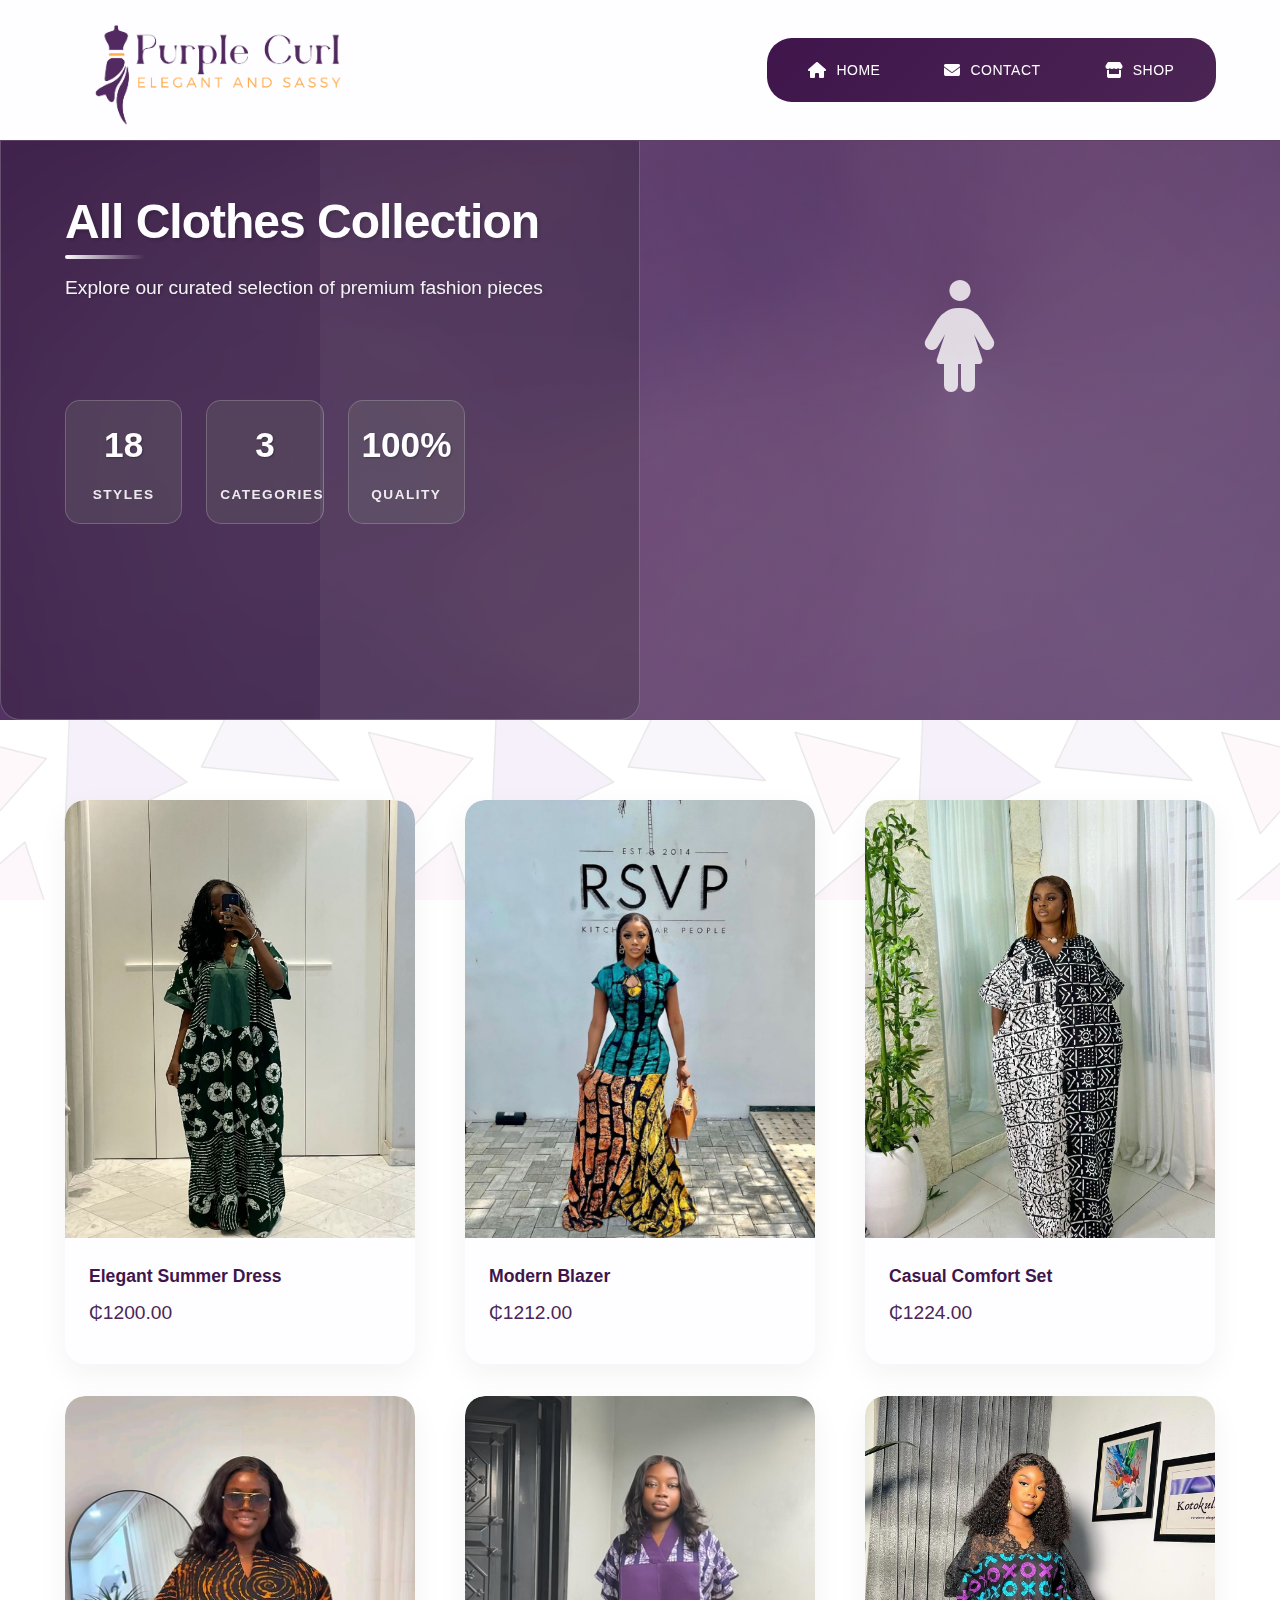
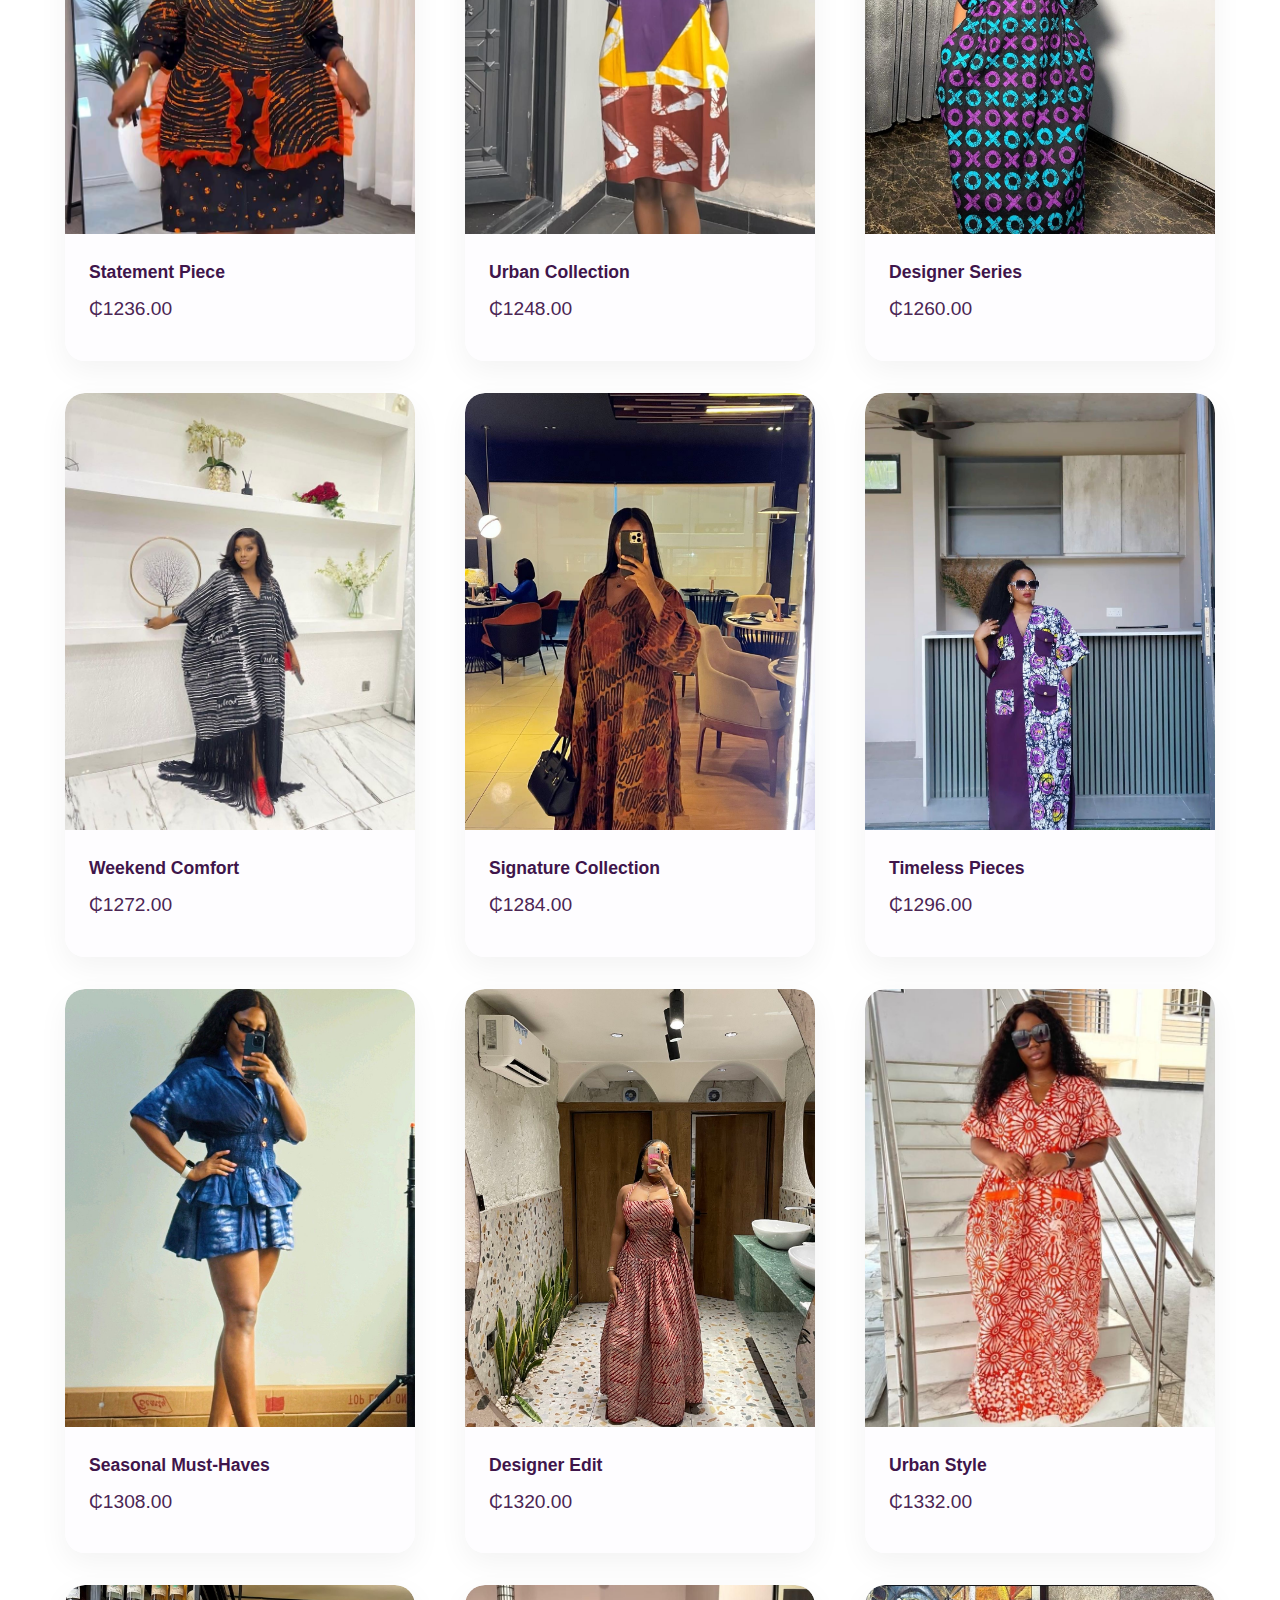
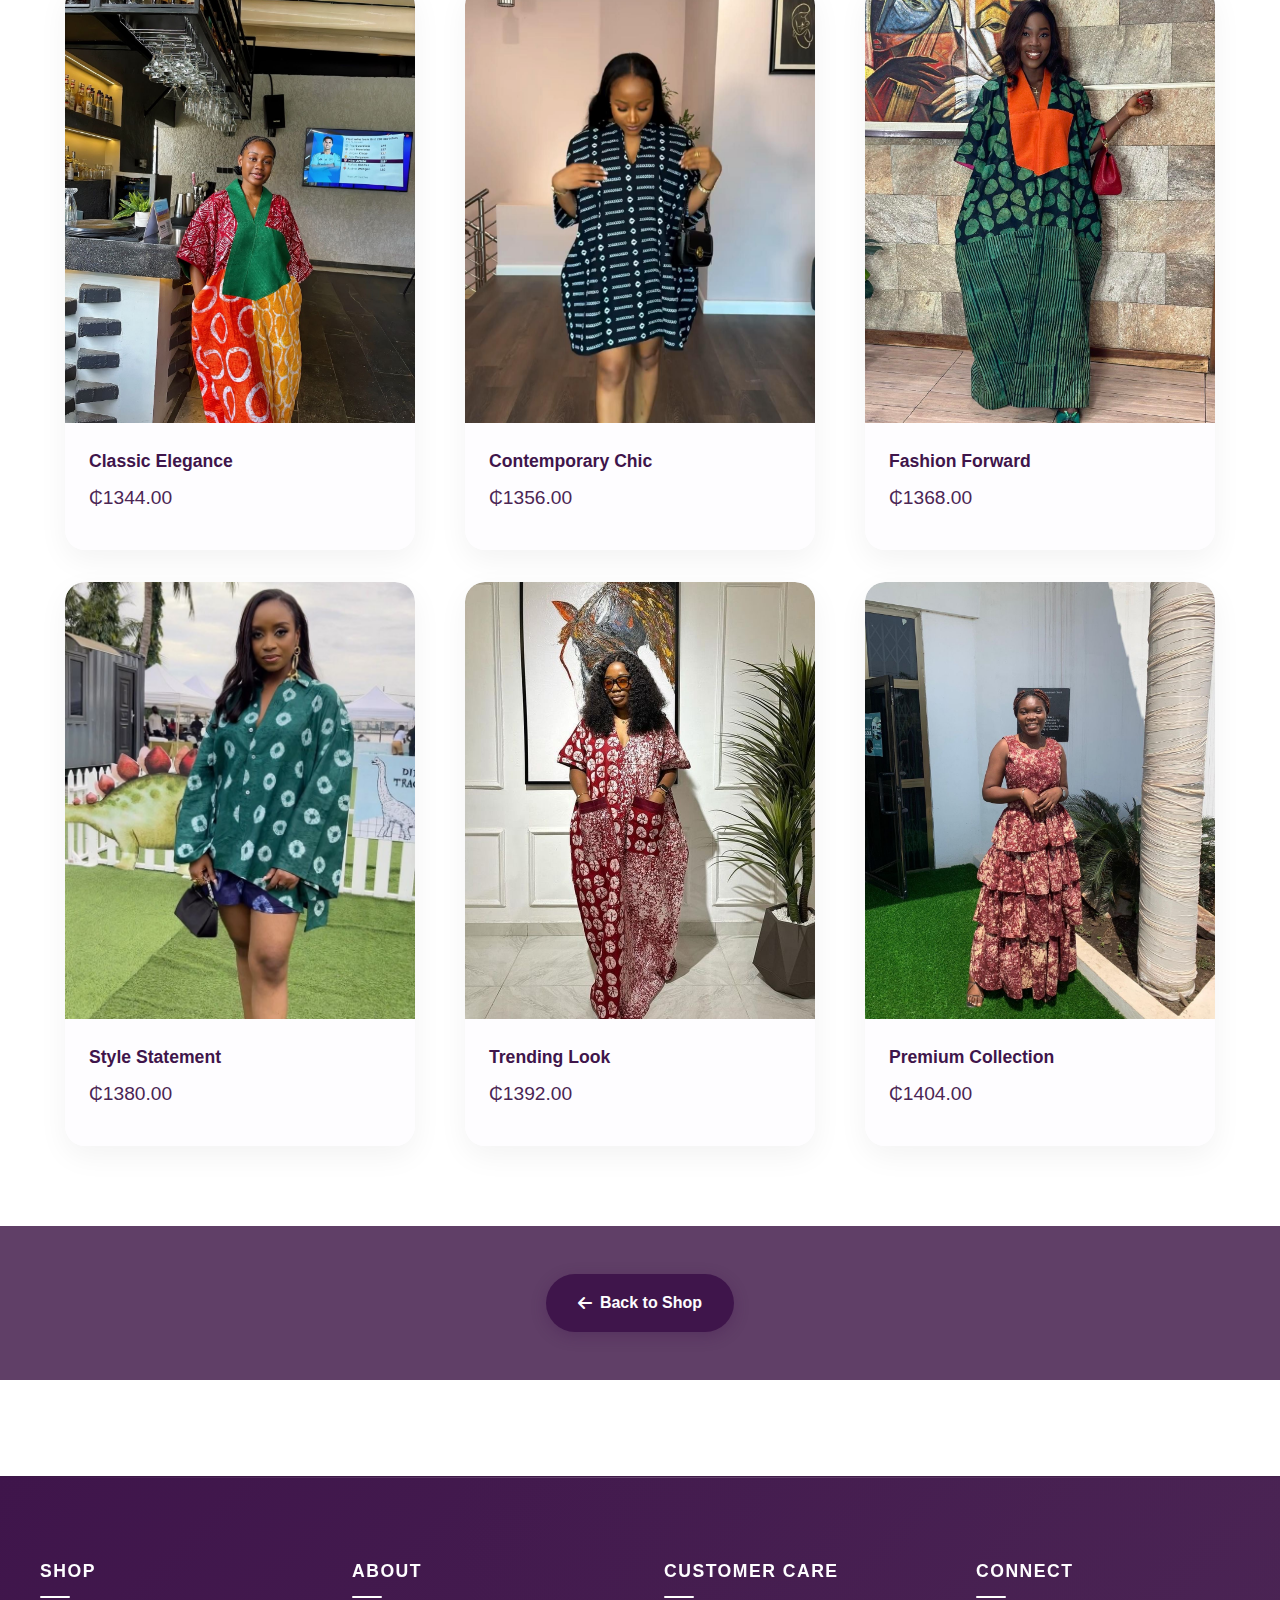
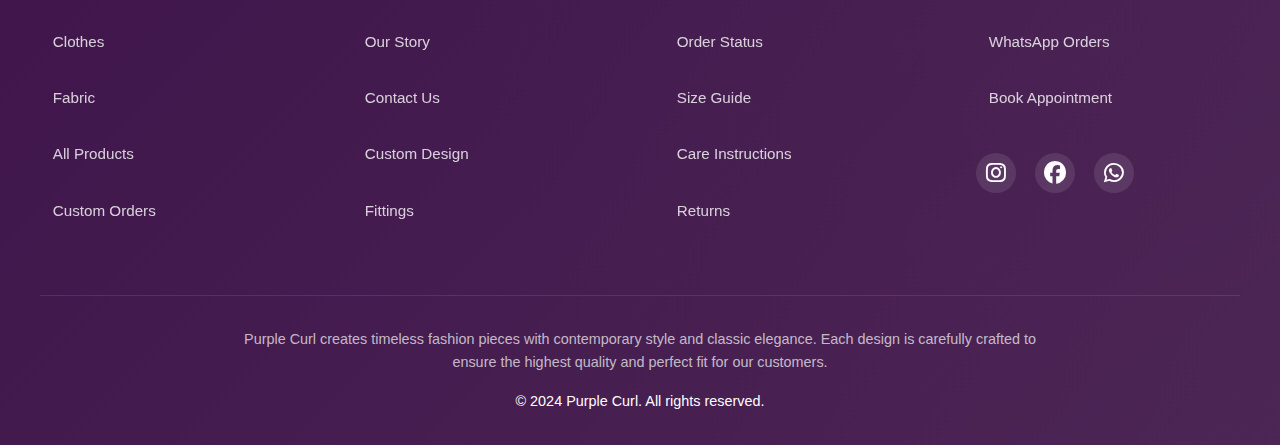
<file: shop/clothes/index.html>
<!DOCTYPE html>
<html lang="en">
<head>
    <meta charset="UTF-8" />
    <meta name="viewport" content="width=device-width, initial-scale=1.0" />
    <title>Purple Curl | All Clothes</title>
    <link rel="stylesheet" href="../../styles/main.css" />
    <link rel="stylesheet" href="https://cdnjs.cloudflare.com/ajax/libs/font-awesome/6.5.1/css/all.min.css">
</head>
<body>
    <!-- Navbar -->
    <nav class="navbar">
      <div class="nav-container">
        <div class="logo">
          <a href="../../index.html"><img src="../../images/pc-logo.png" alt="Purple Curl Logo" /></a>
        </div>
        <div class="nav-icons">
          <a href="../../index.html"><i class="fas fa-home"></i> Home</a>
          <a href="../../index.html#contact"><i class="fas fa-envelope"></i> Contact</a>
          <a href="../"><i class="fas fa-store"></i> Shop</a>
        </div>
      </div>
    </nav>

    <!-- Clothes Hero -->
    <header class="clothes-hero">
        <div class="hero-content">
            <h1>All Clothes Collection</h1>
            <p>Explore our curated selection of premium fashion pieces</p>
            <div class="hero-stats">
                <div class="stat">
                    <span class="stat-number">18</span>
                    <span class="stat-label">Styles</span>
                </div>
                <div class="stat">
                    <span class="stat-number">3</span>
                    <span class="stat-label">Categories</span>
                </div>
                <div class="stat">
                    <span class="stat-number">100%</span>
                    <span class="stat-label">Quality</span>
                </div>
            </div>
        </div>
        <div class="hero-visual">
            <div class="hero-visual-content">
                <i class="fas fa-person-dress hero-visual-icon"></i>
            </div>
        </div>
    </header>

    <!-- All Clothes Grid -->
    <section class="all-clothes-section">
        <div class="clothes-grid-container">
            <div class="clothes-grid" id="allClothesGrid">
                <!-- All clothes will be loaded here -->
            </div>
        </div>
    </section>

    <!-- Back to Shop -->
    <section class="back-to-shop">
        <div class="back-container">
            <a href="../" class="back-btn">
                <i class="fas fa-arrow-left"></i>
                <span>Back to Shop</span>
            </a>
        </div>
    </section>

    <!-- Footer -->
    <footer>
        <div class="footer-content">
            <div class="footer-section">
                <h3>Shop</h3>
                <a href="./">Clothes</a>
                <a href="../fabrics/">Fabric</a>
                <a href="../">All Products</a>
                <a href="../../index.html#contact">Custom Orders</a>
            </div>
            <div class="footer-section">
                <h3>About</h3>
                <a href="../../index.html#about">Our Story</a>
                <a href="../../index.html#contact">Contact Us</a>
                <a href="../../index.html#contact">Custom Design</a>
                <a href="../../index.html#contact">Fittings</a>
            </div>
            <div class="footer-section">
                <h3>Customer Care</h3>
                <a href="../../index.html#contact">Order Status</a>
                <a href="../../index.html#contact">Size Guide</a>
                <a href="../../index.html#contact">Care Instructions</a>
                <a href="../../index.html#contact">Returns</a>
            </div>
            <div class="footer-section">
                <h3>Connect</h3>
                <a href="../../index.html#contact">WhatsApp Orders</a>
                <a href="../../index.html#contact">Book Appointment</a>
                <div class="social-links">
                    <a href="#"><i class="fab fa-instagram"></i></a>
                    <a href="#"><i class="fab fa-facebook"></i></a>
                    <a href="#"><i class="fab fa-whatsapp"></i></a>
                </div>
            </div>
        </div>
        <div class="footer-bottom">
            <p>Purple Curl creates timeless fashion pieces with contemporary style and classic elegance. Each design is carefully crafted to ensure the highest quality and perfect fit for our customers.</p>
            <p>&copy; 2024 Purple Curl. All rights reserved.</p>
        </div>
    </footer>

    <script src="../../js/main.js"></script>
    <script src="clothes.js"></script>
</body>
</html>
</file>
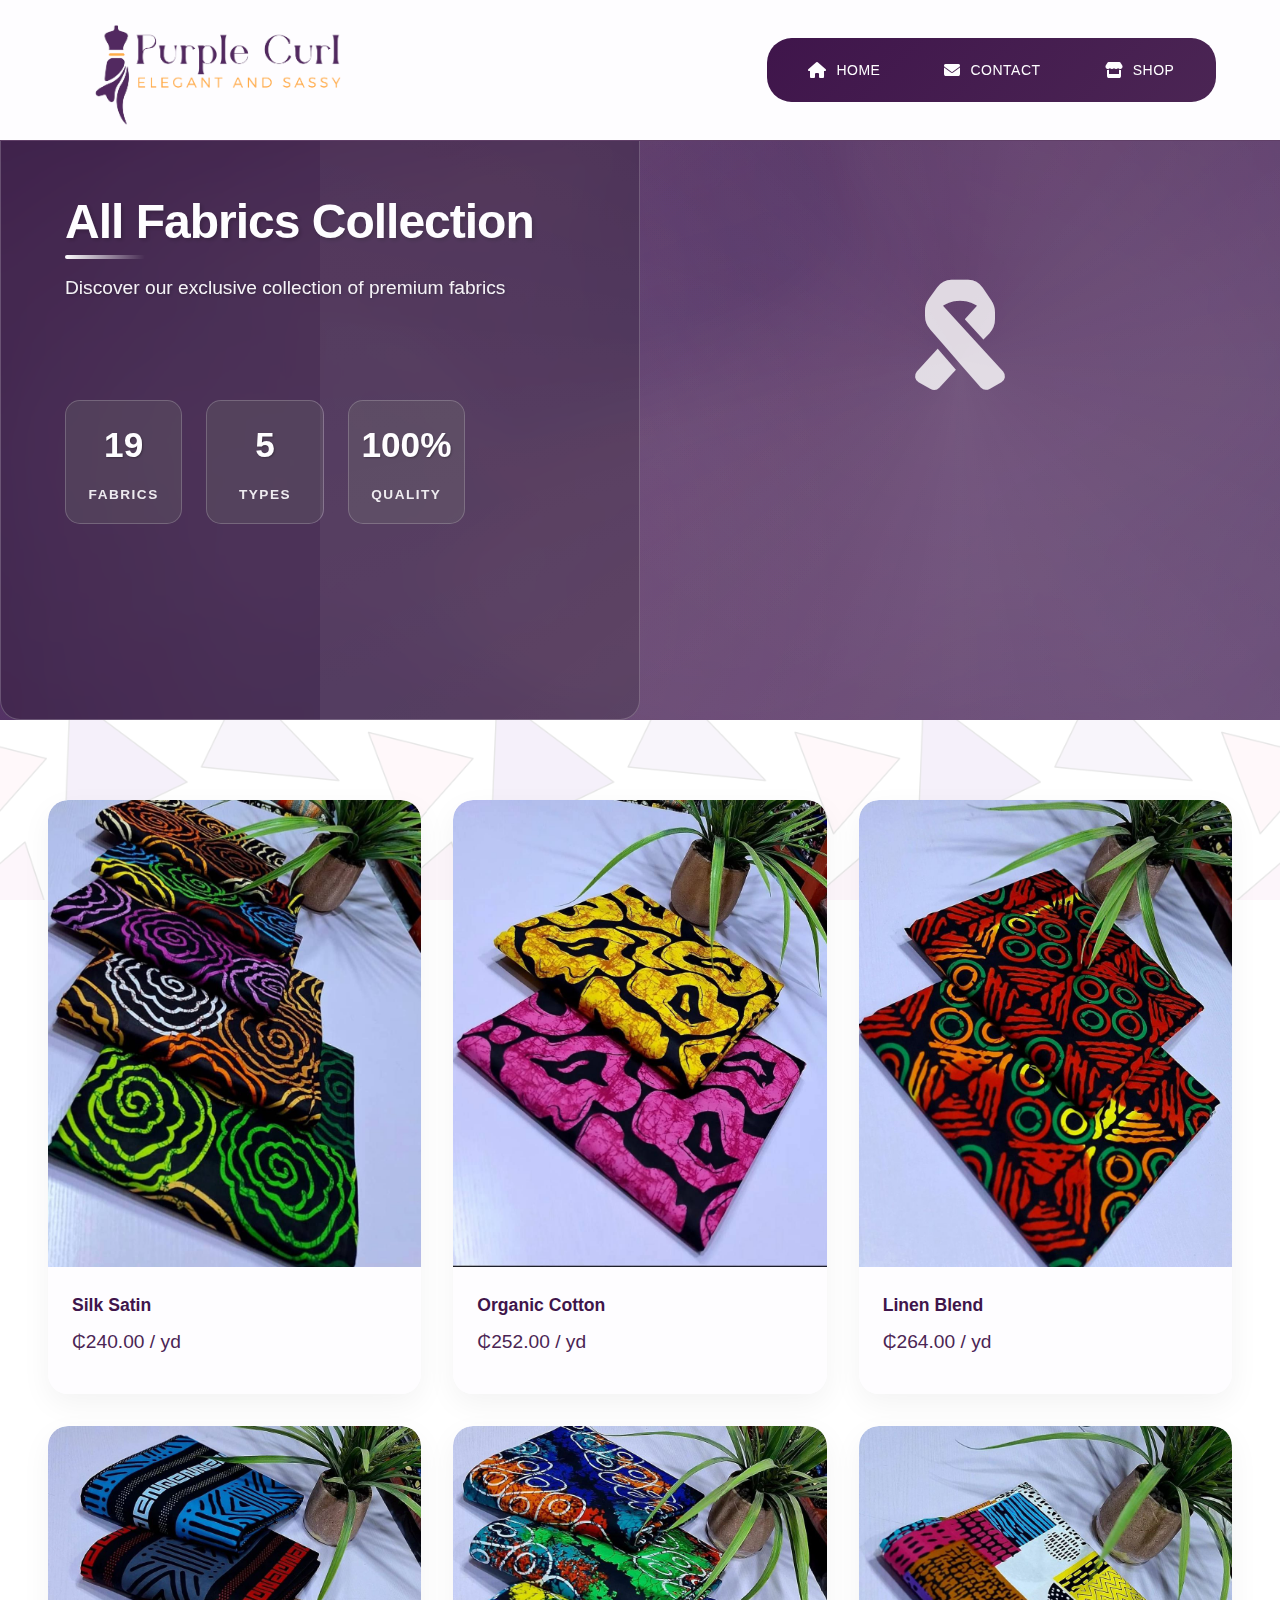
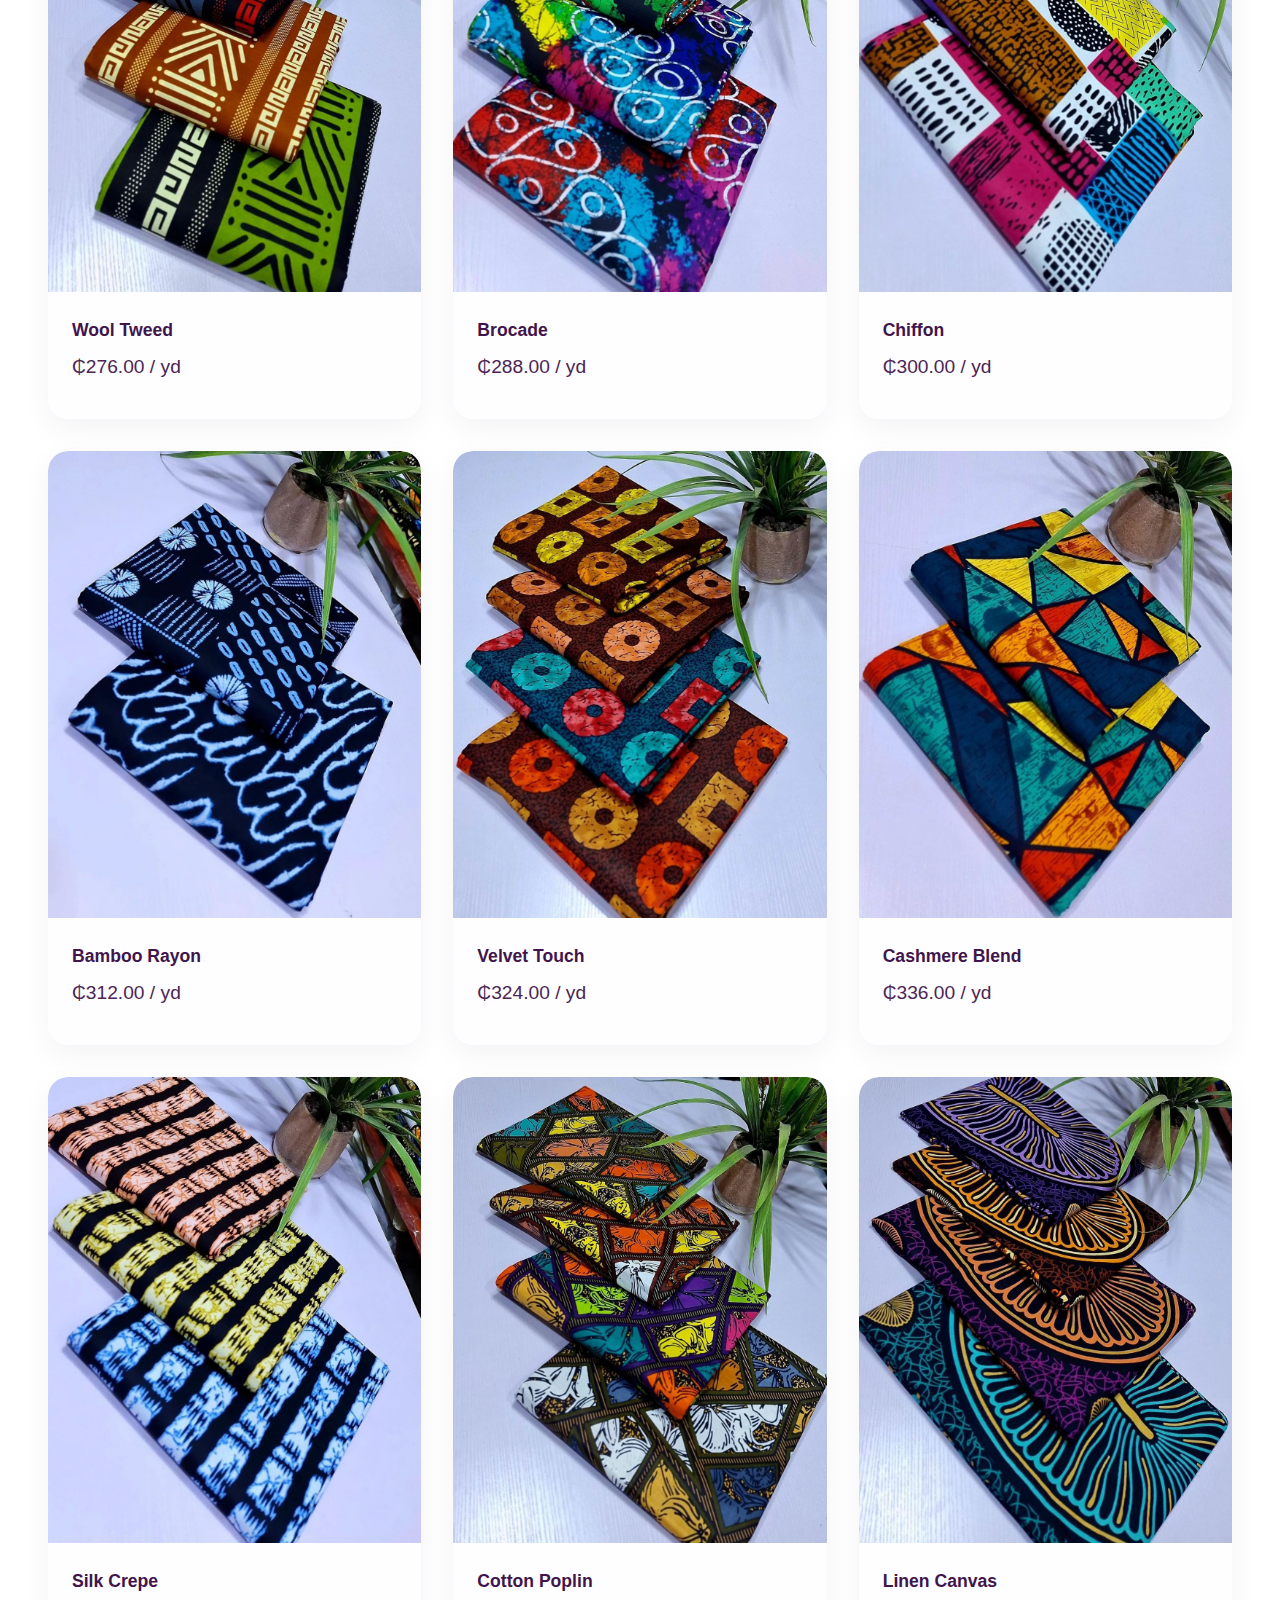
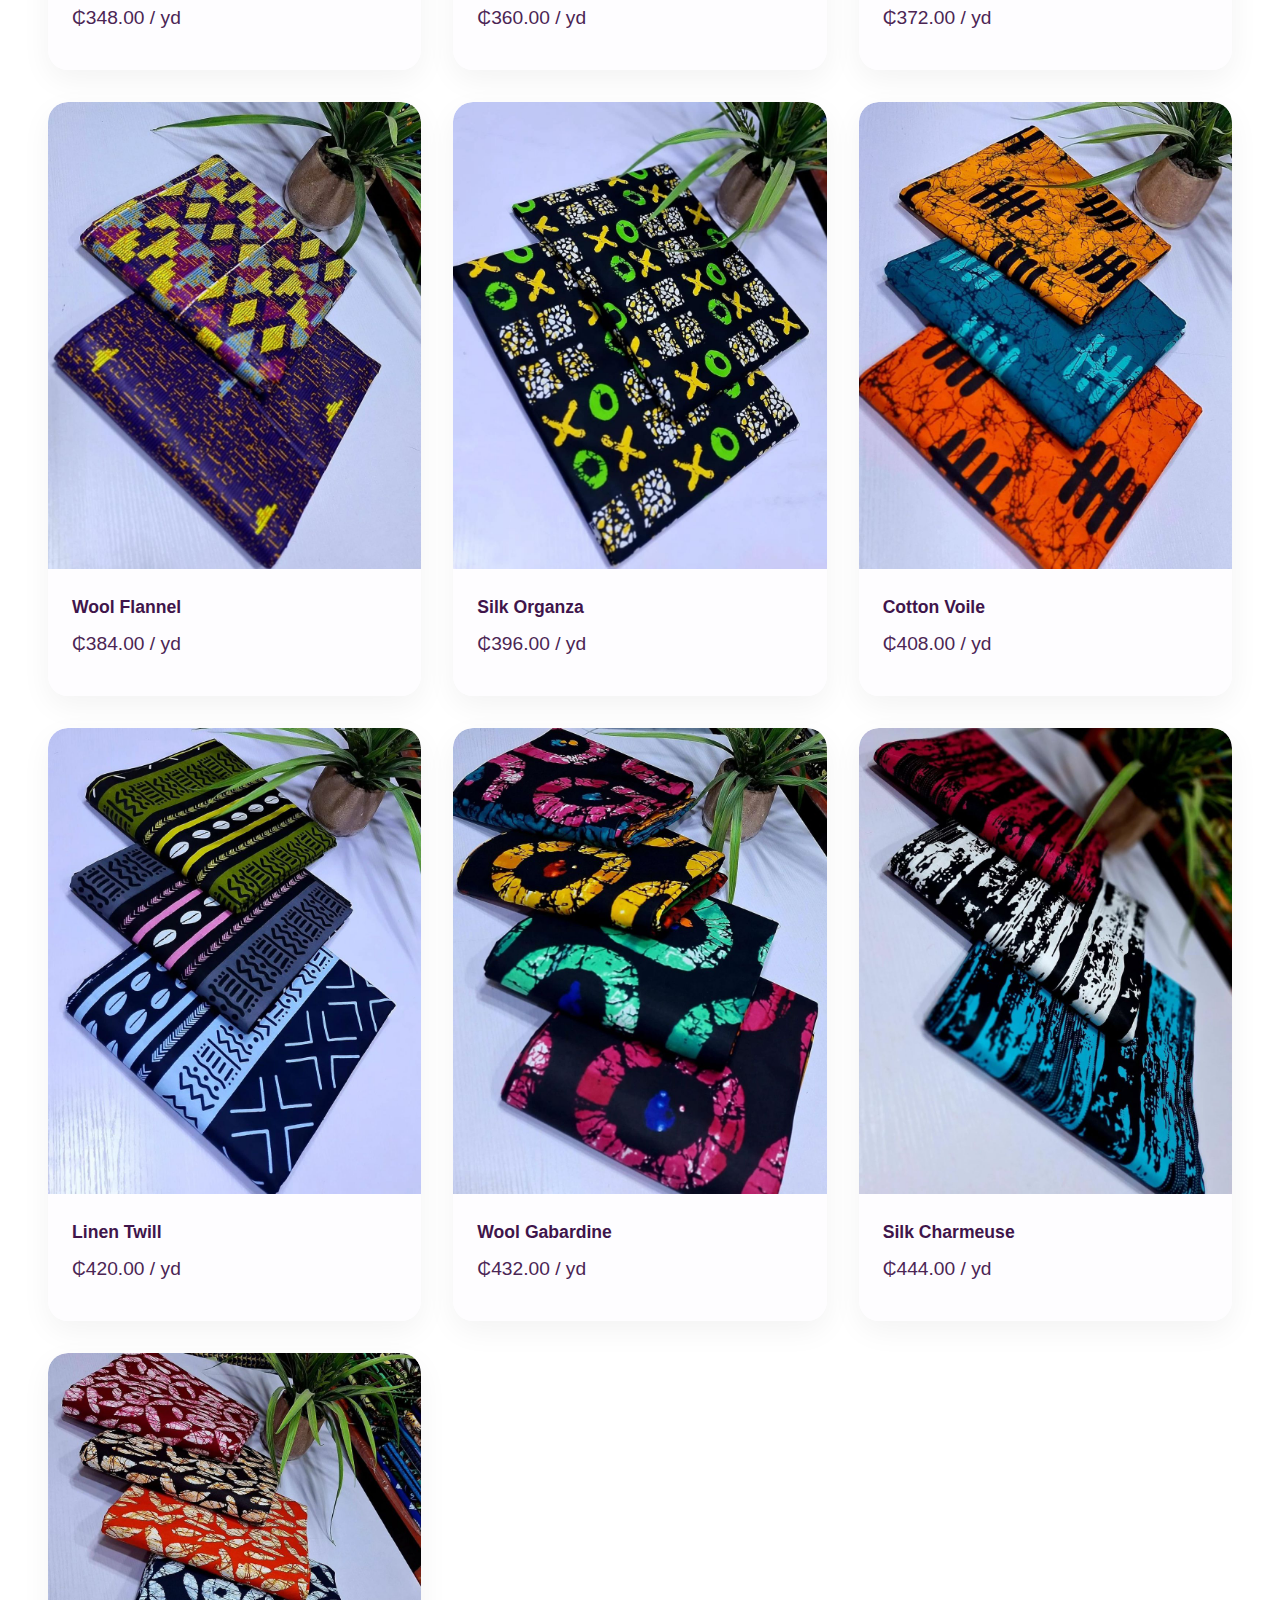
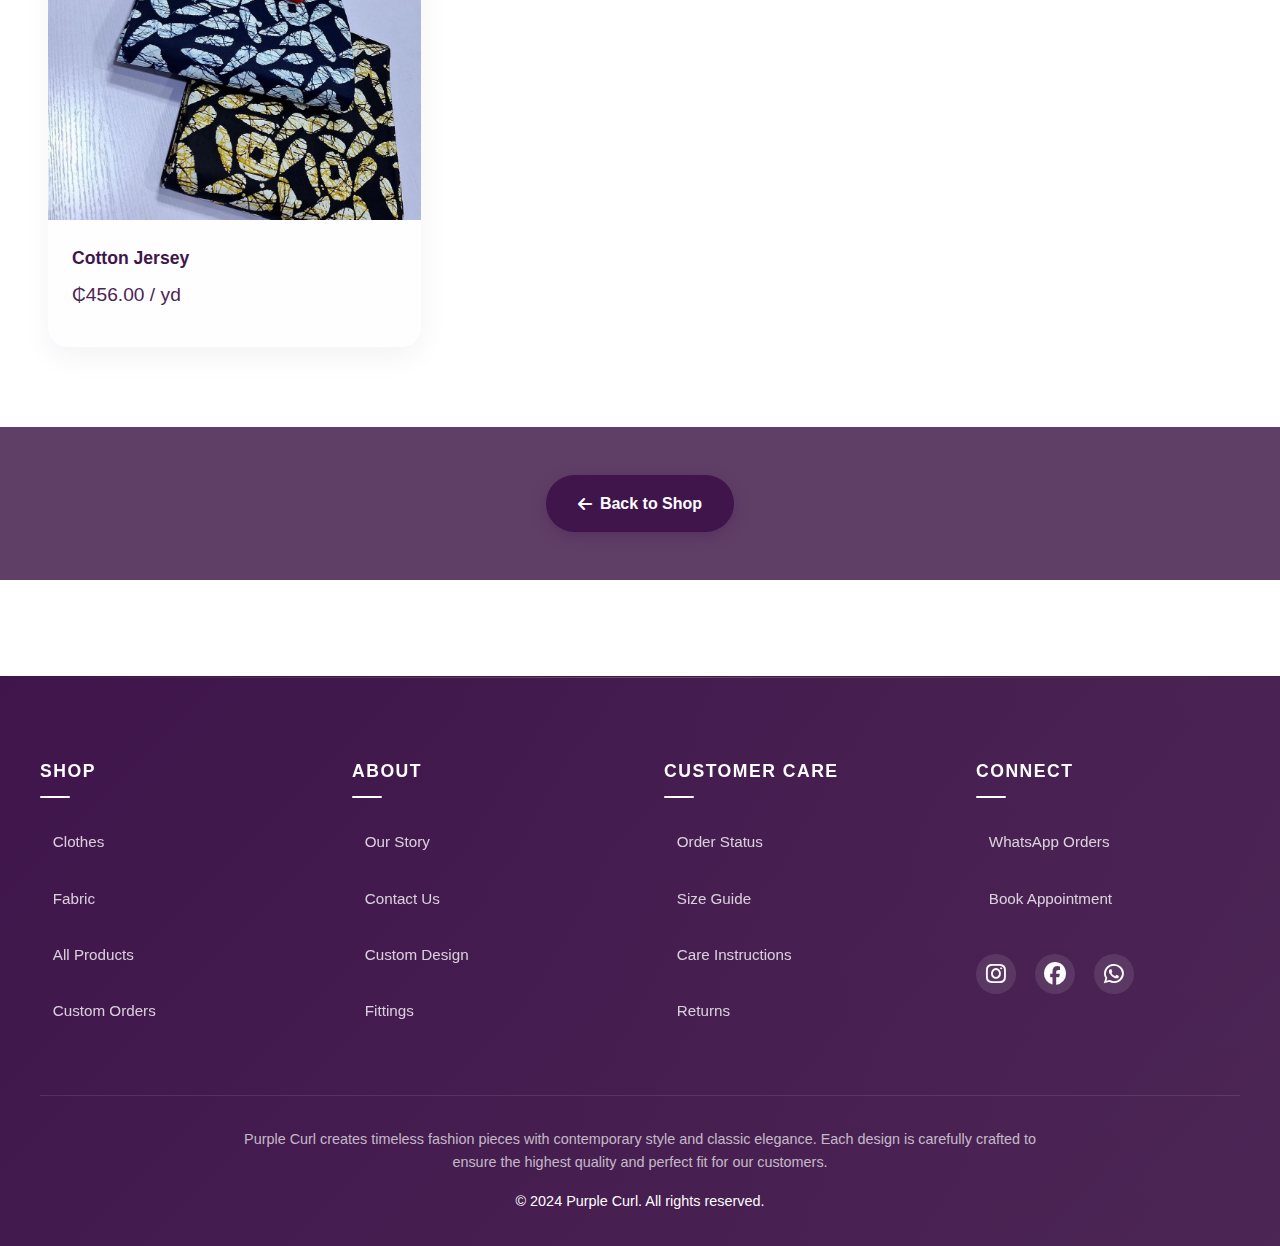
<file: shop/fabrics/index.html>
<!DOCTYPE html>
<html lang="en">
<head>
    <meta charset="UTF-8" />
    <meta name="viewport" content="width=device-width, initial-scale=1.0" />
    <title>Purple Curl | All Fabrics</title>
    <link rel="stylesheet" href="../../styles/main.css" />
    <link rel="stylesheet" href="https://cdnjs.cloudflare.com/ajax/libs/font-awesome/6.5.1/css/all.min.css">
</head>
<body>
    <!-- Navbar -->
    <nav class="navbar">
      <div class="nav-container">
        <div class="logo">
          <a href="../../index.html"><img src="../../images/pc-logo.png" alt="Purple Curl Logo" /></a>
        </div>
        <div class="nav-icons">
          <a href="../../index.html"><i class="fas fa-home"></i> Home</a>
          <a href="../../index.html#contact"><i class="fas fa-envelope"></i> Contact</a>
          <a href="../"><i class="fas fa-store"></i> Shop</a>
        </div>
      </div>
    </nav>

    <!-- Fabrics Hero -->
    <header class="fabrics-hero">
        <div class="hero-content">
            <h1>All Fabrics Collection</h1>
            <p>Discover our exclusive collection of premium fabrics</p>
            <div class="hero-stats">
                <div class="stat">
                    <span class="stat-number">19</span>
                    <span class="stat-label">Fabrics</span>
                </div>
                <div class="stat">
                    <span class="stat-number">5</span>
                    <span class="stat-label">Types</span>
                </div>
                <div class="stat">
                    <span class="stat-number">100%</span>
                    <span class="stat-label">Quality</span>
                </div>
            </div>
        </div>
        <div class="hero-visual">
            <div class="hero-visual-content">
                <i class="fas fa-ribbon hero-visual-icon"></i>
            </div>
        </div>
    </header>

    <!-- All Fabrics Grid -->
    <section class="all-fabrics-section">
        <div class="fabrics-grid-container">
            <div class="fabrics-grid" id="allFabricsGrid">
                <!-- All fabrics will be loaded here -->
            </div>
        </div>
    </section>

    <!-- Back to Shop -->
    <section class="back-to-shop">
        <div class="back-container">
            <a href="../" class="back-btn">
                <i class="fas fa-arrow-left"></i>
                <span>Back to Shop</span>
            </a>
        </div>
    </section>

    <!-- Footer -->
    <footer>
        <div class="footer-content">
            <div class="footer-section">
                <h3>Shop</h3>
                <a href="../clothes/">Clothes</a>
                <a href="./">Fabric</a>
                <a href="../">All Products</a>
                <a href="../../index.html#contact">Custom Orders</a>
            </div>
            <div class="footer-section">
                <h3>About</h3>
                <a href="../../index.html#about">Our Story</a>
                <a href="../../index.html#contact">Contact Us</a>
                <a href="../../index.html#contact">Custom Design</a>
                <a href="../../index.html#contact">Fittings</a>
            </div>
            <div class="footer-section">
                <h3>Customer Care</h3>
                <a href="../../index.html#contact">Order Status</a>
                <a href="../../index.html#contact">Size Guide</a>
                <a href="../../index.html#contact">Care Instructions</a>
                <a href="../../index.html#contact">Returns</a>
            </div>
            <div class="footer-section">
                <h3>Connect</h3>
                <a href="../../index.html#contact">WhatsApp Orders</a>
                <a href="../../index.html#contact">Book Appointment</a>
                <div class="social-links">
                    <a href="#"><i class="fab fa-instagram"></i></a>
                    <a href="#"><i class="fab fa-facebook"></i></a>
                    <a href="#"><i class="fab fa-whatsapp"></i></a>
                </div>
            </div>
        </div>
        <div class="footer-bottom">
            <p>Purple Curl creates timeless fashion pieces with contemporary style and classic elegance. Each design is carefully crafted to ensure the highest quality and perfect fit for our customers.</p>
            <p>&copy; 2024 Purple Curl. All rights reserved.</p>
        </div>
    </footer>

    <script src="../../js/main.js"></script>
    <script src="fabrics.js"></script>
</body>
</html>
</file>
<file: styles/main.css>
/* Variables */
:root {
    --color-white: #fefdff;
    --color-white-alt: #fffffe;
    --color-purple-dark: #3f154b;
    --color-purple-medium: #4b2554;
    --color-purple-light: #603f67;
    --font-primary: HMSans, 'Helvetica Neue', Arial, sans-serif;
    --transition: all 0.2s ease;
    --gradient-primary: linear-gradient(135deg, var(--color-purple-dark), var(--color-purple-medium));
    --gradient-secondary: linear-gradient(135deg, var(--color-purple-medium), var(--color-purple-light));
}

/* Reset and Base Styles */
* {
    margin: 0;
    padding: 0;
    box-sizing: border-box;
}

html, body {
    min-height: 100vh;
    width: 100%;
}

body {
    font-family: var(--font-primary);
    color: var(--color-purple-dark);
    line-height: 1.6;
    background: url("../images/contact-bg.jpeg") center/cover fixed;
}

/* Main sections */
.navbar,
.hero,
.collection,
.about,
footer {
    position: relative;
}

/* Navbar */
.navbar {
    background-color: rgba(255, 255, 255, 0.8);
    border-bottom: 1px solid rgba(0, 0, 0, 0.1);
}

/* Hero section - make it more transparent to show background */
.hero {
    background: none;
}

.hero-banner {
    background: rgba(0, 0, 0, 0.3);
}

.hero-content {
    background: rgba(0, 0, 0, 0.5);
}



/* Collection section */
.collection {
    background-color: rgba(255, 255, 255, 0.7);
    padding: 4rem 2rem;
    margin: 2rem auto;
}

/* About section */
.about {
    background-color: rgba(96, 63, 103, 0.7);
}

/* Footer */
footer {
    background-color: rgba(255, 255, 255, 0.8);
    border-top: 1px solid rgba(0, 0, 0, 0.1);
    margin-top: 4rem;
}

/* Navigation */
.navbar {
    position: fixed;
    width: 100%;
    top: 0;
    background: var(--color-white);
    border-bottom: 1px solid var(--color-purple-light);
    z-index: 1000;
}

.nav-container {
    max-width: 1920px;
    margin: 0 auto;
    padding: 0 4rem;
    display: flex;
    justify-content: space-between;
    align-items: center;
    height: 140px;
}

.logo {
    padding: 10px 0;
}

.logo img {
    height: 120px;
    object-fit: contain;
    display: block;
    filter: contrast(1.1) saturate(1.3) brightness(1.1);
    transition: var(--transition);
}

.logo img:hover {
    filter: contrast(1.1) saturate(1.2) brightness(1.05);
    transform: scale(1.01);
    transition: all 0.4s cubic-bezier(0.4, 0, 0.2, 1);
}

.nav-icons {
    display: flex;
    gap: 2rem;
    align-items: center;
    background: var(--gradient-primary);
    padding: 0.8rem 1.6rem;
    border-radius: 25px;
    position: relative;
    transition: all 0.3s ease;
    width: auto;
    max-width: 800px;
}

.nav-icons::before {
    content: '';
    position: absolute;
    top: 0;
    left: 0;
    right: 0;
    bottom: 0;
    background: var(--gradient-primary);
    border-radius: 30px;
    z-index: 0;
    transition: all 0.3s ease;
}

.nav-icons::after {
    content: '';
    position: absolute;
    top: -2px;
    left: -2px;
    right: -2px;
    bottom: -2px;
    background: linear-gradient(135deg, 
        rgba(254, 253, 255, 0.2), 
        rgba(254, 253, 255, 0.1), 
        rgba(254, 253, 255, 0)
    );
    border-radius: 32px;
    opacity: 0;
    transition: all 0.3s ease;
    z-index: -1;
}

.nav-icons:hover {
    padding: 0.8rem 1.6rem; /* Keep consistent padding */
    transform: translateY(-1px);
    box-shadow: 0 8px 25px rgba(63, 21, 75, 0.3);
}

.nav-icons:hover::after {
    opacity: 1;
}

.nav-icons a {
    color: var(--color-white);
    text-decoration: none;
    font-size: 14px;
    display: flex;
    align-items: center;
    gap: 0.6rem;
    transition: all 0.3s ease;
    white-space: nowrap;
    text-transform: uppercase;
    letter-spacing: 0.5px;
    padding: 0.5rem 1rem;
    border-radius: 18px;
    position: relative;
    z-index: 1;
}

.nav-icons a::before {
    content: '';
    position: absolute;
    top: 0;
    left: 0;
    right: 0;
    bottom: 0;
    background: rgba(254, 253, 255, 0.1);
    border-radius: 20px;
    opacity: 0;
    transition: all 0.3s ease;
    backdrop-filter: blur(8px);
    border: 1px solid rgba(254, 253, 255, 0.2);
    z-index: -1;
}

.nav-icons:hover a {
    color: var(--color-white);
}

.nav-icons a:hover {
    color: var(--color-white);
}

.nav-icons a:hover::before {
    opacity: 1;
    transform: scale(1.05);
}

.nav-icons i {
    font-size: 16px;
    transition: all 0.3s ease;
}

.nav-icons a:hover i {
    color: var(--color-white);
}

.mobile-menu-btn {
    display: none;
    background: none;
    border: none;
    cursor: pointer;
    color: var(--color-text);
    font-size: 1.25rem;
    padding: 0.5rem;
}

.search-icon {
    font-weight: 500;
}

/* Hero Section */
.hero {
    margin-top: 140px;
    height: 80vh;
    min-height: 600px;
    max-height: 900px;
    position: relative;
    overflow: hidden;
}

.video-background {
    position: absolute;
    top: 0;
    left: 0;
    width: 100%;
    height: 100%;
    z-index: 0;
}

.video-grid {
    display: grid;
    grid-template-columns: repeat(3, 1fr);
    gap: 4px;
    width: 100%;
    height: 100%;
    background: var(--color-purple-dark);
}

.video-frame {
    position: relative;
    width: 100%;
    height: 100%;
    overflow: hidden;
    background: rgba(0, 0, 0, 0.1);
    border: 1px solid rgba(255, 255, 255, 0.1);
}

/* Video wrapper for crossfade */
.video-wrapper {
    position: absolute;
    top: 0;
    left: 0;
    width: 100%;
    height: 100%;
    opacity: 0;
    transition: opacity 1s ease-in-out;
}

.video-wrapper.active {
    opacity: 1;
}

.video-wrapper.fade-out {
    opacity: 0;
}

/* Each frame has two video wrappers for crossfade */
.video-frame {
    display: flex;
    justify-content: center;
    align-items: center;
}

.hero-video {
    width: 100%;
    height: 100%;
    object-fit: cover;
}

/* Adjust the overlay to be less noticeable */
.video-background::after {
    content: '';
    position: absolute;
    top: 0;
    left: 0;
    width: 100%;
    height: 100%;
    background: rgba(0, 0, 0, 0.15); /* Reduced opacity for better clarity */
    z-index: 1;
}

.video-background video {
    width: 100%;
    height: 100%;
    object-fit: cover;
    /* Remove scale transform as it can cause blur */
    transform: none;
    /* Improve rendering quality */
    image-rendering: -webkit-optimize-contrast;
    image-rendering: crisp-edges;
    /* Force highest quality playback */
    -webkit-transform: translateZ(0);
    -webkit-font-smoothing: subpixel-antialiased;
}

/* Responsive layouts */
@media (max-width: 1200px) {
    .video-grid {
        grid-template-columns: repeat(2, 1fr);
    }
    .video-frame:last-child {
        display: none;
    }
}

@media (max-width: 768px) {
    .video-grid {
        grid-template-columns: 1fr;
    }
    .video-frame:not(:first-child) {
        display: none;
    }
}



/* Add subtle border to separate videos */
.video-frame {
    border: 1px solid rgba(255, 255, 255, 0.1);
}

.hero-banner {
    width: 100%;
    height: 100%;
    position: relative;
    z-index: 2;
    display: flex;
    align-items: center;
    justify-content: center;
}

.hero-banner::before {
    content: '';
    position: absolute;
    width: 200%;
    height: 200%;
    top: -50%;
    left: -50%;
    background: radial-gradient(circle, rgba(96, 63, 103, 0.3) 0%, transparent 60%);
    animation: rotate 30s linear infinite;
    z-index: -1;
}

.hero-content {
    text-align: center;
    padding: 3rem;
    max-width: 800px;
    background: rgba(0, 0, 0, 0.2);
    backdrop-filter: blur(10px);
    border-radius: 20px;
    border: 1px solid rgba(255, 255, 255, 0.2);
    transform: translateY(0);
    transition: transform 0.3s ease;
}

.hero-content:hover {
    transform: translateY(-3px);
    box-shadow: 0 15px 35px rgba(0, 0, 0, 0.2);
    backdrop-filter: blur(15px);
}

.hero-content h1 {
    font-size: 4.5rem;
    margin-bottom: 1.5rem;
    color: var(--color-white);
    font-weight: bold;
    letter-spacing: -1px;
    text-shadow: 2px 2px 8px rgba(0, 0, 0, 0.3);
}

.hero-content p {
    font-size: 1.5rem;
    margin-bottom: 2.5rem;
    color: var(--color-white);
    text-shadow: 1px 1px 4px rgba(0, 0, 0, 0.3);
}

.hero-buttons {
    display: flex;
    gap: 1.5rem;
    justify-content: center;
}

.cta-button {
    display: inline-block;
    padding: 1.2rem 3rem;
    background: var(--color-white);
    color: var(--color-purple-dark);
    text-decoration: none;
    font-size: 1.1rem;
    font-weight: bold;
    text-transform: uppercase;
    letter-spacing: 1px;
    transition: var(--transition);
    border-radius: 30px;
    box-shadow: 0 4px 15px rgba(0, 0, 0, 0.2);
}

.cta-button:hover {
    background: var(--color-white-alt);
    transform: translateY(-3px) scale(1.02);
    box-shadow: 0 8px 25px rgba(0, 0, 0, 0.25);
    letter-spacing: 1.2px;
}



/* Collection Section */
.collection {
    max-width: 1920px;
    margin: 0 auto;
    padding: 6rem 2rem;
    background-image: url('../images/arrivals-bg.jpg');
    background-size: cover;
    background-position: center;
    background-repeat: no-repeat;
    position: relative;
}

.collection::before {
    content: '';
    position: absolute;
    top: 0;
    left: 0;
    right: 0;
    bottom: 0;
    background: rgba(255, 255, 255, 0.8);
    z-index: 1;
}

.collection > * {
    position: relative;
    z-index: 2;
}

.collection h2 {
    text-align: center;
    font-size: 2.5rem;
    margin-bottom: 4rem;
    color: var(--color-purple-dark);
    font-weight: bold;
    text-transform: uppercase;
    letter-spacing: 2px;
    position: relative;
}

.collection h2::after {
    content: '';
    position: absolute;
    bottom: -15px;
    left: 50%;
    transform: translateX(-50%);
    width: 60px;
    height: 3px;
    background: var(--gradient-primary);
    border-radius: 2px;
}

/* Scroll container styles */
.product-scroll-container {
    position: relative;
    margin: 0 -2rem; /* Extend beyond parent padding */
    padding: 0 2rem;
}

.product-grid {
    display: flex;
    gap: 2.5rem;
    padding: 1rem 0;
    overflow-x: auto;
    overflow-y: hidden;
    scroll-snap-type: x mandatory;
    scrollbar-width: none; /* Firefox */
    -ms-overflow-style: none; /* IE and Edge */
    -webkit-overflow-scrolling: touch;
    /* Ensure horizontal scroll works */
    white-space: nowrap;
    scroll-behavior: smooth;
}

/* Hide scrollbar for Chrome, Safari and Opera */
.product-grid::-webkit-scrollbar {
    display: none;
}

.product-card {
    flex: 0 0 350px; /* Fixed width cards */
    scroll-snap-align: start;
    position: relative;
    overflow: hidden;
    border-radius: 20px;
    background: var(--color-white);
    box-shadow: 0 10px 30px rgba(0, 0, 0, 0.05);
    transition: all 0.4s ease;
}

/* Scroll buttons */
.scroll-button {
    position: absolute;
    top: 50%;
    transform: translateY(-50%);
    width: 50px;
    height: 50px;
    border-radius: 50%;
    background: var(--color-purple-dark);
    border: 2px solid var(--color-white);
    box-shadow: 0 4px 15px rgba(0, 0, 0, 0.2);
    cursor: pointer;
    z-index: 100;
    display: flex;
    align-items: center;
    justify-content: center;
    color: var(--color-white);
    transition: all 0.3s ease;
    pointer-events: auto;
}

.scroll-button:hover {
    background: var(--color-white);
    color: var(--color-purple-dark);
    border-color: var(--color-purple-dark);
    transform: translateY(-50%) scale(1.1);
}

.scroll-button.prev {
    left: 0.5rem;
}

.scroll-button.next {
    right: 0.5rem;
}

.scroll-button i {
    font-size: 1.2rem;
}

/* Rest of the existing product card styles remain the same */
.product-card:hover {
    box-shadow: 0 15px 40px rgba(0, 0, 0, 0.1);
}

.product-image-wrapper {
    position: relative;
    width: 100%;
    padding-bottom: 125%;
    overflow: hidden;
    border-radius: 20px 20px 0 0;
}

.product-card img {
    position: absolute;
    top: 0;
    left: 0;
    width: 100%;
    height: 100%;
    object-fit: cover;
    transition: transform 0.6s ease;
}

.product-card:hover img {
    transform: scale(1.05);
}

.product-info {
    padding: 1.5rem;
    background: var(--color-white);
}

.product-card h3 {
    margin: 0;
    font-size: 1.1rem;
    color: var(--color-purple-dark);
    font-weight: 600;
    margin-bottom: 0.5rem;
}

.product-card .price {
    font-size: 1.2rem;
    color: var(--color-purple-medium);
    font-weight: 500;
    margin-bottom: 0.75rem;
}

.product-card .colors {
    display: flex;
    gap: 0.5rem;
    margin-top: 1rem;
}

.color-option {
    width: 20px;
    height: 20px;
    border-radius: 50%;
    border: 2px solid var(--color-white);
    box-shadow: 0 0 0 1px rgba(0, 0, 0, 0.1);
    cursor: pointer;
    transition: transform 0.3s ease;
}

.color-option:hover {
    transform: scale(1.1);
}

.favorite-btn {
    position: absolute;
    top: 1rem;
    right: 1rem;
    background: rgba(255, 255, 255, 0.9);
    border: none;
    width: 40px;
    height: 40px;
    border-radius: 50%;
    cursor: pointer;
    display: flex;
    align-items: center;
    justify-content: center;
    color: var(--color-purple-dark);
    font-size: 1.2rem;
    backdrop-filter: blur(4px);
    opacity: 0;
    transform: translateY(-10px);
    transition: all 0.3s ease;
    z-index: 2;
}

.product-card:hover .favorite-btn {
    opacity: 1;
    transform: translateY(0);
}

.favorite-btn:hover {
    background: var(--color-white);
    color: var(--color-purple-medium);
}

.product-badge {
    position: absolute;
    top: 1rem;
    left: 1rem;
    background: var(--color-purple-dark);
    color: var(--color-white);
    padding: 0.5rem 1rem;
    border-radius: 25px;
    font-size: 0.85rem;
    font-weight: 500;
    z-index: 2;
    opacity: 0.9;
}

/* Responsive adjustments */
@media (max-width: 768px) {
    .collection {
        padding: 4rem 1rem;
    }

    .product-scroll-container {
        margin: 0 -1rem;
        padding: 0 1rem;
    }

    .product-card {
        flex: 0 0 300px;
    }

    .scroll-button {
        width: 40px;
        height: 40px;
        font-size: 0.9rem;
    }

    .product-grid {
        grid-template-columns: repeat(auto-fill, minmax(250px, 1fr));
        gap: 1.5rem;
    }

    .product-card h3 {
        font-size: 1rem;
    }

    .product-card .price {
        font-size: 1.1rem;
    }
}

@media (max-width: 480px) {
    .collection h2 {
        font-size: 2rem;
        margin-bottom: 3rem;
    }

    .product-card {
        flex: 0 0 260px;
    }

    .product-grid {
        grid-template-columns: 1fr;
        gap: 1.5rem;
        padding: 0;
    }
}

.product-card p {
    font-size: 0.9rem;
    color: var(--color-text);
    margin-top: 0.25rem;
}

.product-card .colors {
    margin-top: 0.5rem;
    font-size: 0.8rem;
    color: var(--color-text-light);
}

.favorite-btn {
    position: absolute;
    top: 1rem;
    right: 1rem;
    background: none;
    border: none;
    cursor: pointer;
    color: var(--color-text);
    font-size: 1.2rem;
    opacity: 0;
    transition: var(--transition);
}

.product-card:hover .favorite-btn {
    opacity: 1;
}

.favorite-btn:hover {
    color: var(--color-text-light);
}

.shop-now-btn {
    display: none;
}

/* About Section */
.about {
    background-color: var(--color-purple-light);
    color: var(--color-white);
    padding: 4rem 1rem;
    margin: 4rem 0;
    position: relative;
    overflow: hidden;
}

.about::before {
    content: '';
    position: absolute;
    top: 0;
    left: 0;
    right: 0;
    bottom: 0;
    background-image: radial-gradient(circle at 25% 25%, rgba(255, 255, 255, 0.1) 2px, transparent 2px),
                      radial-gradient(circle at 75% 75%, rgba(255, 255, 255, 0.08) 2px, transparent 2px),
                      radial-gradient(circle at 50% 10%, rgba(255, 255, 255, 0.06) 1.5px, transparent 1.5px),
                      radial-gradient(circle at 10% 50%, rgba(255, 255, 255, 0.07) 1.5px, transparent 1.5px),
                      radial-gradient(circle at 90% 20%, rgba(255, 255, 255, 0.05) 1px, transparent 1px),
                      radial-gradient(circle at 20% 80%, rgba(255, 255, 255, 0.09) 1px, transparent 1px);
    background-size: 60px 60px, 80px 80px, 40px 40px, 50px 50px, 30px 30px, 70px 70px;
    background-position: 0 0, 40px 40px, 20px 20px, 60px 60px, 10px 10px, 50px 50px;
    animation: polkaDotFloat 20s ease-in-out infinite;
    z-index: 1;
}

@keyframes polkaDotFloat {
    0%, 100% {
        transform: translateY(0px) rotate(0deg);
    }
    25% {
        transform: translateY(-5px) rotate(1deg);
    }
    50% {
        transform: translateY(3px) rotate(-1deg);
    }
    75% {
        transform: translateY(-2px) rotate(0.5deg);
    }
}

.about-content {
    max-width: 800px;
    margin: 0 auto;
    text-align: center;
    position: relative;
    z-index: 2;
}

.about-content h2 {
    font-size: 2.5rem;
    margin-bottom: 2rem;
}

.about-content p {
    font-size: 1.2rem;
}

/* Contact Section */
.contact {
    width: 100%;
    margin: 4rem 0;
    padding: 0;
    position: relative;
}

.contact::before {
    content: '';
    position: absolute;
    top: -50px;
    left: -50px;
    right: -50px;
    bottom: -50px;
    background: var(--gradient-primary);
    border-radius: 30px;
    z-index: -2;
}

.contact::after {
    content: '';
    position: absolute;
    top: 0;
    left: 0;
    right: 0;
    bottom: 0;
    background: radial-gradient(circle at top right, var(--color-purple-light) 0%, transparent 70%);
    opacity: 0.1;
    z-index: -1;
    animation: pulse 8s ease-in-out infinite;
}

@keyframes pulse {
    0% { opacity: 0.1; }
    50% { opacity: 0.2; }
    100% { opacity: 0.1; }
}

.contact-header {
    text-align: center;
    margin-bottom: 4rem;
}

.contact h2 {
    font-size: 3rem;
    margin-bottom: 1rem;
    color: var(--color-white);
    text-transform: uppercase;
    letter-spacing: 2px;
    position: relative;
}

.contact-subtitle {
    font-size: 1.2rem;
    color: rgba(254, 253, 255, 0.8);
    font-weight: 300;
    letter-spacing: 0.5px;
}

.contact-cards {
    display: grid;
    grid-template-columns: 1fr 1fr;
    gap: 3rem;
    width: 100%;
    margin: 0;
    padding: 0 2rem;
    position: relative;
}

.contact-cards::before {
    content: '';
    position: absolute;
    left: 50%;
    transform: translateX(-50%);
    width: 1px;
    height: 100%;
    background: linear-gradient(to bottom, 
        transparent, 
        rgba(254, 253, 255, 0.3), 
        transparent
    );
}

.contact-card {
    background: rgba(254, 253, 255, 0.08);
    backdrop-filter: blur(20px);
    border-radius: 25px;
    border: 1px solid rgba(254, 253, 255, 0.15);
    padding: 2.5rem;
    position: relative;
    overflow: hidden;
    transition: all 0.4s cubic-bezier(0.4, 0, 0.2, 1);
}

.contact-card::after {
    content: '';
    position: absolute;
    top: 0;
    left: 0;
    right: 0;
    bottom: 0;
    background: url('../images/contact-bg.jpeg') center/cover;
    opacity: 0.1;
    z-index: -1;
    border-radius: 25px;
}

.contact-card::before {
    content: '';
    position: absolute;
    top: 0;
    left: 0;
    right: 0;
    bottom: 0;
    background: linear-gradient(135deg, 
        rgba(254, 253, 255, 0.05) 0%, 
        rgba(254, 253, 255, 0.02) 100%
    );
    opacity: 0;
    transition: opacity 0.4s ease;
}

.contact-card:hover::before {
    opacity: 1;
}

.contact-card:hover {
    transform: translateY(-5px);
    border-color: rgba(254, 253, 255, 0.25);
    box-shadow: 0 20px 40px rgba(0, 0, 0, 0.1);
}

.card-header {
    display: flex;
    align-items: center;
    gap: 1rem;
    margin-bottom: 1.5rem;
}

.card-icon {
    width: 50px;
    height: 50px;
    background: linear-gradient(135deg, var(--color-purple-light), var(--color-purple-medium));
    border-radius: 15px;
    display: flex;
    align-items: center;
    justify-content: center;
    color: var(--color-white);
    font-size: 1.2rem;
    box-shadow: 0 4px 15px rgba(96, 63, 103, 0.3);
}

.card-header h3 {
    font-size: 1.8rem;
    color: var(--color-white);
    font-weight: 600;
    margin: 0;
}

.card-description {
    font-size: 1.1rem;
    line-height: 1.6;
    color: rgba(254, 253, 255, 0.9);
    margin-bottom: 2rem;
}

.contact-details {
    display: flex;
    flex-direction: column;
    gap: 1.5rem;
}

.contact-detail-item {
    display: flex;
    align-items: flex-start;
    gap: 1rem;
    padding: 1rem;
    background: rgba(254, 253, 255, 0.05);
    border-radius: 15px;
    transition: all 0.3s ease;
}

.contact-detail-item:hover {
    background: rgba(254, 253, 255, 0.1);
    transform: translateX(5px);
}

.detail-icon {
    width: 40px;
    height: 40px;
    background: rgba(254, 253, 255, 0.1);
    border-radius: 12px;
    display: flex;
    align-items: center;
    justify-content: center;
    color: var(--color-white-alt);
    font-size: 1.1rem;
    flex-shrink: 0;
}

.detail-content h4 {
    font-size: 1.1rem;
    margin-bottom: 0.3rem;
    color: var(--color-white);
    font-weight: 600;
}

.detail-content p {
    color: rgba(254, 253, 255, 0.8);
    line-height: 1.4;
    font-size: 0.95rem;
}

.contact-form {
    display: flex;
    flex-direction: column;
    gap: 1.5rem;
}

.form-group {
    position: relative;
}

.contact-form input,
.contact-form textarea {
    width: 100%;
    padding: 1.2rem 1rem;
    border: 2px solid rgba(254, 253, 255, 0.15);
    border-radius: 15px;
    font-size: 1rem;
    background: rgba(254, 253, 255, 0.08);
    color: var(--color-white);
    transition: all 0.3s ease;
    position: relative;
    z-index: 1;
}

.contact-form input::placeholder,
.contact-form textarea::placeholder {
    color: rgba(254, 253, 255, 0.6);
    font-weight: 300;
}

.contact-form input:focus,
.contact-form textarea:focus {
    outline: none;
    border-color: var(--color-purple-light);
    background: rgba(254, 253, 255, 0.12);
    box-shadow: 0 8px 25px rgba(96, 63, 103, 0.2);
    transform: translateY(-2px);
}

.input-border {
    position: absolute;
    bottom: 0;
    left: 0;
    width: 0;
    height: 2px;
    background: linear-gradient(90deg, var(--color-purple-light), var(--color-purple-medium));
    transition: width 0.3s ease;
    border-radius: 1px;
}

.contact-form input:focus + .input-border,
.contact-form textarea:focus + .input-border {
    width: 100%;
}

.contact-form textarea {
    height: 120px;
    resize: vertical;
    min-height: 120px;
}

.submit-btn {
    display: flex;
    align-items: center;
    justify-content: center;
    gap: 0.8rem;
    padding: 1.2rem 2.5rem;
    background: linear-gradient(135deg, var(--color-purple-light), var(--color-purple-medium));
    color: var(--color-white);
    border: none;
    border-radius: 50px;
    cursor: pointer;
    font-weight: 600;
    font-size: 1rem;
    text-transform: uppercase;
    letter-spacing: 1px;
    transition: all 0.3s cubic-bezier(0.4, 0, 0.2, 1);
    box-shadow: 0 8px 25px rgba(96, 63, 103, 0.3);
    align-self: center;
    min-width: 200px;
    position: relative;
    overflow: hidden;
}

.submit-btn::before {
    content: '';
    position: absolute;
    top: 0;
    left: -100%;
    width: 100%;
    height: 100%;
    background: linear-gradient(90deg, transparent, rgba(254, 253, 255, 0.2), transparent);
    transition: left 0.5s ease;
}

.submit-btn:hover::before {
    left: 100%;
}

.submit-btn:hover {
    transform: translateY(-3px) scale(1.02);
    box-shadow: 0 12px 35px rgba(96, 63, 103, 0.4);
    background: linear-gradient(135deg, var(--color-purple-medium), var(--color-purple-dark));
}

.submit-btn i {
    transition: transform 0.3s ease;
}

.submit-btn:hover i {
    transform: translateX(3px);
}

/* Footer */
footer {
    background: var(--gradient-primary);
    color: var(--color-white);
    padding: 5rem 2rem 2rem;
    margin-top: 6rem;
    position: relative;
    overflow: hidden;
}

footer::before {
    content: '';
    position: absolute;
    top: 0;
    left: 0;
    right: 0;
    height: 1px;
    background: linear-gradient(to right, 
        transparent, 
        rgba(254, 253, 255, 0.2), 
        transparent
    );
}

footer::after {
    content: '';
    position: absolute;
    top: 0;
    left: 0;
    right: 0;
    bottom: 0;
    background: radial-gradient(circle at top right, var(--color-purple-light) 0%, transparent 60%);
    opacity: 0.1;
    z-index: 0;
}

.footer-content {
    max-width: 1200px;
    margin: 0 auto;
    display: grid;
    grid-template-columns: repeat(auto-fit, minmax(220px, 1fr));
    gap: 3rem;
    position: relative;
    z-index: 1;
}

.footer-section {
    display: flex;
    flex-direction: column;
    gap: 1rem;
}

.footer-section h3 {
    color: var(--color-white);
    font-size: 1.1rem;
    font-weight: 600;
    text-transform: uppercase;
    letter-spacing: 1.5px;
    margin-bottom: 0.5rem;
    position: relative;
    padding-bottom: 0.8rem;
}

.footer-section h3::after {
    content: '';
    position: absolute;
    bottom: 0;
    left: 0;
    width: 30px;
    height: 2px;
    background: var(--color-white-alt);
    border-radius: 2px;
}

.footer-section a {
    color: rgba(254, 253, 255, 0.8);
    text-decoration: none;
    font-size: 0.95rem;
    transition: all 0.3s ease;
    display: inline-block;
    position: relative;
    padding: 0.3rem 0.8rem;
    border-radius: 15px;
    margin: 0.2rem 0;
}

.footer-section a::before {
    content: '';
    position: absolute;
    top: 0;
    left: 0;
    right: 0;
    bottom: 0;
    background: rgba(254, 253, 255, 0.1);
    border-radius: 15px;
    opacity: 0;
    transition: all 0.3s ease;
    backdrop-filter: blur(8px);
    border: 1px solid rgba(254, 253, 255, 0.2);
    z-index: -1;
}

.footer-section a:hover {
    color: var(--color-white);
    transform: translateX(3px);
}

.footer-section a:hover::before {
    opacity: 1;
    transform: scale(1.05);
}

.social-links {
    display: flex;
    gap: 1.2rem;
    margin-top: 1rem;
}

.social-links a {
    color: var(--color-white);
    font-size: 1.4rem;
    padding: 0.5rem;
    border-radius: 50%;
    background: rgba(254, 253, 255, 0.1);
    backdrop-filter: blur(5px);
    transition: all 0.3s ease;
    display: flex;
    align-items: center;
    justify-content: center;
    width: 40px;
    height: 40px;
    position: relative;
    overflow: hidden;
}

.social-links a::before {
    content: '';
    position: absolute;
    top: 0;
    left: 0;
    right: 0;
    bottom: 0;
    background: rgba(254, 253, 255, 0.2);
    border-radius: 50%;
    opacity: 0;
    transition: all 0.3s ease;
    transform: scale(0.8);
}

.social-links a:hover {
    transform: translateY(-2px) scale(1.05);
    box-shadow: 0 4px 15px rgba(254, 253, 255, 0.2);
}

.social-links a:hover::before {
    opacity: 1;
    transform: scale(1);
}

.footer-bottom {
    max-width: 1200px;
    margin: 4rem auto 0;
    padding-top: 2rem;
    border-top: 1px solid rgba(254, 253, 255, 0.1);
    text-align: center;
    font-size: 0.9rem;
    color: rgba(254, 253, 255, 0.7);
    position: relative;
    z-index: 1;
}

.footer-bottom p:first-child {
    max-width: 800px;
    margin: 0 auto 1rem;
    line-height: 1.6;
}

.footer-bottom p:last-child {
    font-weight: 500;
    color: var(--color-white);
}

.footer-bottom .attribution {
    margin-top: 0.5rem;
    font-size: 0.8rem;
    opacity: 0.7;
}

.footer-bottom .attribution a {
    color: var(--color-purple-medium);
    text-decoration: none;
    transition: color 0.3s ease;
}

.footer-bottom .attribution a:hover {
    color: var(--color-purple-dark);
    text-decoration: underline;
}

/* Responsive Design */
@media (max-width: 768px) {
    .nav-links {
        display: none;
    }

    .mobile-menu-btn {
        display: block;
    }

    .hero-content h1 {
        font-size: 3rem;
    }

    .hero-content p {
        font-size: 1.2rem;
    }

    .contact-cards {
        grid-template-columns: 1fr;
        gap: 2rem;
    }
    
    .contact-cards::before {
        display: none;
    }
    
    .contact-card {
        padding: 2rem;
    }
    
    .card-header {
        justify-content: center;
        text-align: center;
    }
    
    .contact-detail-item {
        justify-content: center;
    }
} 

/* Contact Section Responsive Design */
@media (max-width: 1200px) {
    .contact {
        margin: 3rem 1rem;
    }

    .contact::before {
        left: -20px;
        right: -20px;
    }
}

@media (max-width: 992px) {
    .contact-cards {
        grid-template-columns: 1fr;
        gap: 3rem;
    }
    
    .contact-cards::before {
        display: none;
    }
    
    .contact-card {
        justify-self: center;
        max-width: 500px;
        width: 100%;
    }

    .contact h2 {
        font-size: 2.2rem;
    }

    .card-header h3 {
        font-size: 1.8rem;
    }
}

@media (max-width: 768px) {
    .nav-container {
        flex-direction: column;
        height: auto;
        padding: 0.8rem;
        gap: 1rem;
        align-items: stretch;
    }

    .logo {
        padding: 0;
        text-align: center;
    }

    .logo img {
        height: 80px;
    }

    .nav-icons {
        width: 90%;
        max-width: 500px;
        margin: 0 auto;
        justify-content: center;
        padding: 0.7rem 1.2rem;
        gap: 1.2rem;
    }

    .nav-icons:hover {
        padding: 0.8rem 1.3rem;
    }

    .nav-icons a {
        font-size: 12px;
        padding: 0.4rem 0.8rem;
    }

    .nav-icons i {
        font-size: 14px;
    }

    /* Adjust hero section margin */
    .hero {
        margin-top: 180px;
        height: 70vh;
        min-height: 500px;
    }


}

@media (max-width: 576px) {
    .nav-container {
        padding: 0.7rem;
    }

    .logo img {
        height: 70px;
    }

    .nav-icons {
        width: 95%;
        padding: 0.6rem 1rem;
        gap: 1rem;
        overflow-x: auto;
        scrollbar-width: none; /* Firefox */
        -ms-overflow-style: none; /* IE and Edge */
        -webkit-overflow-scrolling: touch;
    }

    .nav-icons::-webkit-scrollbar {
        display: none; /* Chrome, Safari, Opera */
    }

    .nav-icons a {
        font-size: 11px;
        padding: 0.35rem 0.7rem;
        flex-shrink: 0;
    }

    .nav-icons i {
        font-size: 13px;
    }

    .hero {
        margin-top: 160px;
        height: 60vh;
        min-height: 400px;
    }


}

@media (max-width: 480px) {
    .nav-container {
        padding: 0.6rem;
    }

    .logo img {
        height: 65px;
    }

    .nav-icons {
        width: 92%;
        padding: 0.6rem 0.8rem;
        gap: 0.8rem;
    }

    .nav-icons:hover {
        padding: 0.7rem 0.9rem;
    }

    .nav-icons a {
        font-size: 11px;
        padding: 0.35rem 0.6rem;
    }

    .hero {
        margin-top: 140px;
        height: 50vh;
        min-height: 350px;
    }
}

@media (max-width: 480px) {
    .contact {
        margin: 2rem 1rem;
    }

    .contact::before {
        left: -10px;
        right: -10px;
        top: -30px;
        bottom: -30px;
    }

    .contact h2 {
        font-size: 2rem;
        margin-bottom: 2rem;
    }

    .contact-card {
        padding: 1.5rem;
    }

    .card-description {
        font-size: 1rem;
        margin-bottom: 2rem;
    }

    .contact-detail-item {
        align-items: center;
    }

    .detail-icon {
        width: 35px;
        height: 35px;
        font-size: 1.1rem;
    }

    .detail-content h4 {
        font-size: 1rem;
    }

    .detail-content p {
        font-size: 0.95rem;
    }
}

@media (max-width: 480px) {
    .contact {
        margin: 1.5rem 0.5rem;
    }

    .contact::before {
        left: -5px;
        right: -5px;
        border-radius: 20px;
    }

    .contact h2 {
        font-size: 1.8rem;
    }

    .contact-card {
        padding: 1rem;
    }

    .contact-form input,
    .contact-form textarea {
        padding: 0.9rem;
        font-size: 0.95rem;
    }

    .submit-btn {
        padding: 0.9rem 1.8rem;
        font-size: 0.95rem;
        min-width: 160px;
    }

    .card-header h3 {
        font-size: 1.6rem;
    }

    .card-description {
        font-size: 0.95rem;
    }

    .contact-details {
        gap: 1.2rem;
    }
}

@media (max-width: 360px) {
    .nav-container {
        padding: 0.5rem;
    }

    .logo img {
        height: 55px;
    }

    .nav-icons {
        width: 95%;
        padding: 0.5rem 0.7rem;
        gap: 0.6rem;
    }

    .nav-icons:hover {
        padding: 0.6rem 0.8rem;
    }

    .nav-icons a {
        font-size: 10px;
        padding: 0.3rem 0.5rem;
    }

    .nav-icons i {
        font-size: 12px;
    }

    /* Adjust hero section margin for smallest screens */
    .hero {
        margin-top: 120px;
    }
}

@media (max-width: 768px) {
    footer {
        padding: 4rem 1.5rem 2rem;
        margin-top: 4rem;
    }

    .footer-content {
        gap: 2.5rem;
    }

    .footer-section {
        text-align: center;
    }

    .footer-section h3::after {
        left: 50%;
        transform: translateX(-50%);
    }

    .social-links {
        justify-content: center;
    }

    .footer-bottom {
        margin-top: 3rem;
    }
}

@media (max-width: 480px) {
    footer {
        padding: 3rem 1rem 1.5rem;
        margin-top: 3rem;
    }

    .footer-content {
        gap: 2rem;
    }

    .footer-section h3 {
        font-size: 1rem;
    }

    .footer-section a {
        font-size: 0.9rem;
    }

    .social-links a {
        width: 35px;
        height: 35px;
        font-size: 1.2rem;
    }

    .footer-bottom {
        margin-top: 2rem;
        font-size: 0.85rem;
    }
} 

/* Mobile Responsive Adjustments */
@media (max-width: 768px) {
    .hero {
        height: 100vh;
        margin-top: 120px;
        display: flex;
        flex-direction: column;
    }

    .video-background {
        height: 60vh; /* Reduced height for video */
        position: relative; /* Changed from absolute */
    }

    .hero-banner {
        height: auto;
        padding: 2rem 1rem;
        background: var(--color-purple-dark);
    }

    .hero-content {
        padding: 2rem;
        margin: 0;
        width: 100%;
        max-width: 100%;
        background: none;
        backdrop-filter: none;
        border: none;
    }

    .hero-content h1 {
        font-size: 2.8rem;
        margin-bottom: 1rem;
    }

    .hero-content p {
        font-size: 1.2rem;
        margin-bottom: 2rem;
    }

    .hero-buttons {
        flex-direction: row;
        gap: 1rem;
    }

    .cta-button {
        padding: 1rem 2rem;
        font-size: 1rem;
    }


}

/* Smaller mobile adjustments */
@media (max-width: 480px) {
    .hero {
        margin-top: 110px;
    }

    .video-background {
        height: 50vh;
    }

    .hero-content h1 {
        font-size: 2.4rem;
    }

    .hero-content p {
        font-size: 1.1rem;
    }

    .hero-buttons {
        flex-direction: column;
        gap: 0.8rem;
    }

    .cta-button {
        width: 100%;
        text-align: center;
    }
} 

/* Product grid container */
.product-scroll-container {
    position: relative;
    margin: 0 -2rem;
    padding: 0 2rem;
    overflow: hidden;
}

.product-grid {
    display: flex;
    gap: 2rem;
    padding: 1rem 0;
    overflow-x: auto;
    scroll-snap-type: x mandatory;
    -webkit-overflow-scrolling: touch;
    scrollbar-width: none;
    -ms-overflow-style: none;
}

.product-grid::-webkit-scrollbar {
    display: none;
}

/* Scroll buttons */
.scroll-button {
    position: absolute;
    top: 50%;
    transform: translateY(-50%);
    width: 44px;
    height: 44px;
    background: var(--color-purple-dark);
    color: white;
    border: none;
    border-radius: 50%;
    cursor: pointer;
    display: flex;
    align-items: center;
    justify-content: center;
    box-shadow: 0 2px 10px rgba(0, 0, 0, 0.2);
    z-index: 100;
}

.scroll-button:hover {
    background: var(--color-purple-medium);
}

.scroll-button.prev {
    left: 10px;
}

.scroll-button.next {
    right: 10px;
}

.scroll-button i {
    font-size: 20px;
}

/* Hide buttons on mobile */
@media (max-width: 768px) {
    .scroll-button {
        display: none !important;
    }
} 

/* === Shop Page Styles === */
.shop-hero {
    min-height: 80vh;
    display: flex;
    flex-direction: column;
    align-items: center;
    justify-content: center;
    color: var(--color-white);
    text-align: center;
    padding: 2rem;
    position: relative;
    overflow: hidden;
    background: linear-gradient(135deg, var(--color-purple-dark) 0%, var(--color-purple-medium) 50%, var(--color-purple-light) 100%);
}

.shop-hero::before {
    content: '';
    position: absolute;
    top: 0;
    left: 0;
    right: 0;
    bottom: 0;
    background: 
        radial-gradient(circle at 20% 80%, rgba(255, 255, 255, 0.15) 0%, transparent 50%),
        radial-gradient(circle at 80% 20%, rgba(255, 255, 255, 0.12) 0%, transparent 50%),
        radial-gradient(circle at 40% 40%, rgba(255, 255, 255, 0.08) 0%, transparent 50%);
    z-index: 1;
    animation: polkaDotFloat 8s ease-in-out infinite;
}

@keyframes polkaDotFloat {
    0%, 100% { 
        transform: translateY(0px) scale(1);
        opacity: 0.8;
    }
    25% { 
        transform: translateY(-10px) scale(1.1);
        opacity: 1;
    }
    50% { 
        transform: translateY(-5px) scale(1.05);
        opacity: 0.9;
    }
    75% { 
        transform: translateY(-15px) scale(1.15);
        opacity: 1;
    }
}

.shop-hero {
    position: relative;
}

.shop-hero::before {
    content: '';
    position: absolute;
    top: 0;
    left: 0;
    right: 0;
    bottom: 0;
    background: 
        radial-gradient(circle at 20% 80%, rgba(255, 255, 255, 0.1) 0%, transparent 50%),
        radial-gradient(circle at 80% 20%, rgba(255, 255, 255, 0.08) 0%, transparent 50%),
        radial-gradient(circle at 40% 40%, rgba(255, 255, 255, 0.05) 0%, transparent 50%);
    z-index: 1;
}

.shop-hero::after {
    content: '';
    position: absolute;
    top: 0;
    left: 0;
    right: 0;
    bottom: 0;
    background: url('../images/contact-bg.jpeg') center/cover;
    opacity: 0.15;
    z-index: 0;
}

@keyframes polkaDotSwell {
    0%, 100% { 
        transform: translateY(0px) scale(1);
        opacity: 0.6;
    }
    33% { 
        transform: translateY(-8px) scale(1.2);
        opacity: 0.9;
    }
    66% { 
        transform: translateY(-12px) scale(1.1);
        opacity: 0.7;
    }
}

.shop-hero > * {
    position: relative;
    z-index: 2;
}

.shop-hero h1 {
    font-size: 3rem;
    margin-bottom: 1rem;
    text-shadow: 2px 2px 4px rgba(0, 0, 0, 0.2);
}

.category-links {
    display: flex;
    gap: 1rem;
    flex-wrap: wrap;
}

.category-links a {
    background: var(--color-white);
    color: var(--color-purple-dark);
    padding: 0.75rem 1.5rem;
    border-radius: 30px;
    text-decoration: none;
    font-weight: bold;
    transition: var(--transition);
}

.category-links a:hover {
    background: var(--color-purple-light);
    color: var(--color-white);
}

.shop-category {
    padding: 4rem 2rem;
    background: rgba(255, 255, 255, 0.85);
}

.shop-category:nth-of-type(even) {
    background: rgba(96, 63, 103, 0.08);
}

.shop-category h2 {
    text-align: center;
    font-size: 2.4rem;
    margin-bottom: 2rem;
    text-transform: uppercase;
    letter-spacing: 1.5px;
}

.shop-grid {
    display: grid;
    grid-template-columns: repeat(auto-fit, minmax(320px, 1fr));
    gap: 2.5rem;
    max-width: 1600px;
    margin: 0 auto;
} 

/* Overlay backgrounds for shop categories */
.shop-category.clothes,
.shop-category.fabric {
    position: relative;
    background-image: url('../images/arrivals-bg.jpg');
    background-size: cover;
    background-position: center;
    background-repeat: no-repeat;
}

.shop-category.clothes::before,
.shop-category.fabric::before {
    content: '';
    position: absolute;
    inset: 0;
    background: rgba(255, 255, 255, 0.3);
    backdrop-filter: blur(0.5px);
    z-index: 0;
}

.shop-category.clothes > *,
.shop-category.fabric > * {
    position: relative;
    z-index: 1;
}

/* Section divider (diagonal) */
.section-divider {
    width: 100%;
    height: 80px;
    background: var(--gradient-secondary);
    clip-path: polygon(0 0, 100% 100%, 0 100%);
}

/* Quick-add button revealed on hover */
.quick-add {
    position: absolute;
    bottom: 1rem;
    left: 50%;
    transform: translateX(-50%) translateY(10px);
    opacity: 0;
    background: var(--color-purple-dark);
    color: var(--color-white);
    padding: 0.6rem 1.8rem;
    border: none;
    border-radius: 30px;
    font-size: 0.85rem;
    cursor: pointer;
    transition: all 0.3s ease;
    z-index: 2;
    white-space: nowrap;
}

.product-card:hover .quick-add {
    opacity: 1;
    transform: translateX(-50%) translateY(0);
} 

/* Hide prices in New Arrivals homepage slider */
.collection .product-card .price {
    display: none;
}

/* (Optional) store-tools block removed from markup; keeping styles but not used */ 

/* 3x3 Grid for showroom */

.clothes-grid, .fabric-grid {
    display: grid;
    grid-template-columns: repeat(3, 1fr);
    grid-template-rows: repeat(3, 1fr);
    gap: 2rem;
    max-width: 1200px;
    margin: 0 auto;
    padding: 1rem;
}

.clothes-grid .product-card, .fabric-grid .product-card {
    width: 100%;
    max-width: 350px;
    justify-self: center;
}

/* Responsive styles for shop page grids */
@media (max-width: 768px) {
    .clothes-grid, .fabric-grid {
        grid-template-columns: repeat(2, 1fr);
        gap: 1.5rem;
        padding: 0.5rem;
    }
    
    .clothes-grid .product-card, .fabric-grid .product-card {
        max-width: 100%;
    }
}

@media (max-width: 480px) {
    .clothes-grid, .fabric-grid {
        grid-template-columns: 1fr;
        gap: 1rem;
        padding: 0.5rem;
    }
    
    .clothes-grid .product-card, .fabric-grid .product-card {
        max-width: 280px;
        justify-self: center;
    }
}

/* See More Buttons */
.see-more-container {
    text-align: center;
    margin-top: 3rem;
    padding: 2rem 0;
}

.see-more-btn {
    display: inline-flex;
    align-items: center;
    gap: 1rem;
    background: linear-gradient(135deg, var(--color-purple-dark), var(--color-purple-medium));
    color: var(--color-white);
    padding: 1rem 2.5rem;
    border-radius: 50px;
    text-decoration: none;
    font-weight: 600;
    font-size: 1.1rem;
    transition: all 0.3s ease;
    box-shadow: 0 4px 15px rgba(63, 21, 75, 0.3);
    position: relative;
    overflow: hidden;
}

.see-more-btn::before {
    content: '';
    position: absolute;
    top: 0;
    left: -100%;
    width: 100%;
    height: 100%;
    background: linear-gradient(90deg, transparent, rgba(255, 255, 255, 0.2), transparent);
    transition: left 0.5s ease;
}

.see-more-btn:hover::before {
    left: 100%;
}

.see-more-btn:hover {
    transform: translateY(-3px);
    box-shadow: 0 8px 25px rgba(63, 21, 75, 0.4);
}

.see-more-btn i {
    transition: transform 0.3s ease;
}

.see-more-btn:hover i {
    transform: translateX(5px);
}

/* Clothes and Fabrics Hero Pages - Modern Redesign */
.clothes-hero,
.fabrics-hero {
    min-height: 80vh;
    display: grid;
    grid-template-columns: 1fr 1fr;
    color: var(--color-white);
    position: relative;
    overflow: hidden;
    background: linear-gradient(135deg, var(--color-purple-dark) 0%, var(--color-purple-medium) 50%, var(--color-purple-light) 100%);
}

.clothes-hero::before,
.fabrics-hero::before {
    content: '';
    position: absolute;
    top: 0;
    left: 0;
    right: 0;
    bottom: 0;
    background: 
        radial-gradient(circle at 20% 80%, rgba(255, 255, 255, 0.1) 0%, transparent 50%),
        radial-gradient(circle at 80% 20%, rgba(255, 255, 255, 0.08) 0%, transparent 50%),
        radial-gradient(circle at 40% 40%, rgba(255, 255, 255, 0.05) 0%, transparent 50%);
    z-index: 1;
}

.clothes-hero::after,
.fabrics-hero::after {
    content: '';
    position: absolute;
    top: 0;
    left: 0;
    right: 0;
    bottom: 0;
    background: url('../images/arrivals-bg.jpg') center/cover;
    opacity: 0.15;
    z-index: 0;
}

/* Left Content Side */
.hero-content {
    position: relative;
    z-index: 2;
    display: flex;
    flex-direction: column;
    justify-content: center;
    padding: 4rem;
    text-align: left;
}

.clothes-hero h1,
.fabrics-hero h1 {
    font-size: 3rem;
    margin-bottom: 1.5rem;
    font-weight: 700;
    color: var(--color-white);
    text-shadow: 2px 2px 4px rgba(0, 0, 0, 0.2);
    line-height: 1.1;
    position: relative;
}

.clothes-hero h1::after,
.fabrics-hero h1::after {
    content: '';
    position: absolute;
    bottom: -10px;
    left: 0;
    width: 80px;
    height: 4px;
    background: linear-gradient(90deg, var(--color-white), transparent);
    border-radius: 2px;
}

.clothes-hero p,
.fabrics-hero p {
    font-size: 1.2rem;
    margin-bottom: 3rem;
    opacity: 0.95;
    font-weight: 300;
    color: var(--color-white);
    line-height: 1.6;
    max-width: 500px;
}

/* Enhanced Stats */
.hero-stats {
    display: grid;
    grid-template-columns: repeat(3, 1fr);
    gap: 1.5rem;
    margin-top: 3rem;
    max-width: 400px;
}

.stat {
    text-align: center;
    padding: 1rem 0.8rem;
    background: rgba(255, 255, 255, 0.12);
    border-radius: 15px;
    backdrop-filter: blur(10px);
    border: 1px solid rgba(255, 255, 255, 0.2);
    transition: all 0.4s cubic-bezier(0.4, 0, 0.2, 1);
    position: relative;
    overflow: hidden;
}

.stat::before {
    content: '';
    position: absolute;
    top: 0;
    left: -100%;
    width: 100%;
    height: 100%;
    background: linear-gradient(90deg, transparent, rgba(255, 255, 255, 0.1), transparent);
    transition: left 0.6s ease;
}

.stat:hover::before {
    left: 100%;
}

.stat:hover {
    background: rgba(255, 255, 255, 0.18);
    transform: translateY(-3px) scale(1.01);
    box-shadow: 0 8px 20px rgba(0, 0, 0, 0.2);
}

.stat-number {
    display: block;
    font-size: 2.2rem;
    font-weight: 800;
    margin-bottom: 0.5rem;
    color: var(--color-white);
    text-shadow: 1px 1px 2px rgba(0, 0, 0, 0.3);
}

.stat-label {
    font-size: 0.85rem;
    opacity: 0.9;
    font-weight: 600;
    text-transform: uppercase;
    letter-spacing: 1.5px;
    color: var(--color-white);
}

/* Right Visual Side */
.hero-visual {
    position: relative;
    z-index: 2;
    display: flex;
    align-items: center;
    justify-content: center;
    padding: 0;
}
.hero-visual-content {
    max-width: 220px;
    height: 160px;
    padding: 0;
    border-radius: 18px;
}

/* Desktop */
@media (max-width: 768px) {
    .hero-visual {
        padding: 0;
    }
    .hero-visual-content {
        max-width: 150px;
        height: 110px;
        border-radius: 14px;
    }
}

/* Tablet */
@media (max-width: 480px) {
    .hero-visual-content {
        max-width: 110px;
        height: 80px;
        border-radius: 10px;
    }
}

.hero-visual-content::before {
    content: '';
    position: absolute;
    top: -50%;
    left: -50%;
    width: 200%;
    height: 200%;
    background: conic-gradient(from 0deg, transparent, rgba(255, 255, 255, 0.1), transparent);
    animation: rotate 20s linear infinite;
}

@keyframes rotate {
    from { transform: rotate(0deg); }
    to { transform: rotate(360deg); }
}

.hero-visual-icon {
    font-size: 7rem;
    color: rgba(255, 255, 255, 0.8);
    z-index: 1;
    position: relative;
    animation: float 3s ease-in-out infinite;
}
@media (max-width: 768px) {
    .hero-visual-icon {
        font-size: 5rem;
    }
}
@media (max-width: 480px) {
    .hero-visual-icon {
        font-size: 4rem;
    }
}

@keyframes float {
    0%, 100% { transform: translateY(0px); }
    50% { transform: translateY(-10px); }
}

/* All Clothes and Fabrics Sections */
.all-clothes-section,
.all-fabrics-section {
    padding: 4rem 2rem;
    background: rgba(255, 255, 255, 0.9);
}

.clothes-grid-container,
.fabrics-grid-container {
    max-width: 1400px;
    margin: 0 auto;
}

.clothes-grid,
.fabrics-grid {
    display: grid;
    grid-template-columns: repeat(auto-fill, minmax(300px, 1fr));
    gap: 2rem;
    padding: 1rem;
}

/* Back to Shop Section */
.back-to-shop {
    padding: 3rem 2rem;
    background: var(--color-purple-light);
    text-align: center;
}

.back-container {
    max-width: 1200px;
    margin: 0 auto;
}

.back-btn {
    display: inline-flex;
    align-items: center;
    gap: 0.5rem;
    background: var(--color-purple-dark);
    color: var(--color-white);
    padding: 1rem 2rem;
    border-radius: 50px;
    text-decoration: none;
    font-weight: 600;
    transition: all 0.3s ease;
    box-shadow: 0 4px 15px rgba(63, 21, 75, 0.3);
}

.back-btn:hover {
    background: var(--color-purple-medium);
    transform: translateY(-2px);
    box-shadow: 0 6px 20px rgba(63, 21, 75, 0.4);
}

/* Responsive Design for New Pages */
@media (max-width: 768px) {
    .clothes-hero,
    .fabrics-hero {
        grid-template-columns: 1fr;
        min-height: 70vh;
        padding: 2rem 1rem;
    }
    
    .hero-content {
        padding: 2rem;
        text-align: center;
    }
    
    .clothes-hero h1,
    .fabrics-hero h1 {
        font-size: 2.5rem;
    }
    
    .clothes-hero h1::after,
    .fabrics-hero h1::after {
        left: 50%;
        transform: translateX(-50%);
    }
    
    .clothes-hero p,
    .fabrics-hero p {
        font-size: 1.1rem;
        margin-bottom: 2rem;
        max-width: 100%;
    }
    
    .hero-stats {
        grid-template-columns: repeat(3, 1fr);
        gap: 1rem;
        margin: 2rem auto 0;
        max-width: 100%;
    }
    
    .stat {
        padding: 0.8rem 0.4rem;
    }
    
    .stat-number {
        font-size: 1.8rem;
    }
    
    .hero-visual {
        padding: 2rem;
        order: -1;
    }
    
    .hero-visual-content {
        height: 250px;
        max-width: 300px;
    }
    
    .hero-visual-icon {
        font-size: 3rem;
    }
    
    .clothes-grid,
    .fabrics-grid {
        grid-template-columns: repeat(2, 1fr);
        gap: 1.5rem;
    }
    
    .clothes-grid .product-card,
    .fabrics-grid .product-card {
        width: 100%;
        max-width: 100%;
        justify-self: center;
    }
    
    .all-clothes-section,
    .all-fabrics-section {
        padding: 2rem 1rem;
    }
}

@media (max-width: 480px) {
    .clothes-hero,
    .fabrics-hero {
        min-height: 60vh;
        padding: 1.5rem 1rem;
    }
    
    .hero-content {
        padding: 1.5rem;
    }
    
    .clothes-hero h1,
    .fabrics-hero h1 {
        font-size: 2rem;
    }
    
    .clothes-hero p,
    .fabrics-hero p {
        font-size: 1rem;
        margin-bottom: 1.5rem;
    }
    
    .hero-stats {
        grid-template-columns: 1fr;
        gap: 1rem;
        max-width: 200px;
    }
    
    .stat {
        padding: 0.8rem;
    }
    
    .stat-number {
        font-size: 1.8rem;
    }
    
    .stat-label {
        font-size: 0.8rem;
    }
    
    .hero-visual-content {
        height: 200px;
        max-width: 250px;
    }
    
    .hero-visual-icon {
        font-size: 3rem;
    }
    
    .clothes-grid,
    .fabrics-grid {
        grid-template-columns: 1fr;
    }
    
    .clothes-grid .product-card,
    .fabrics-grid .product-card {
        width: 100%;
        max-width: 100%;
        justify-self: center;
    }
}
</file>
<file: admin/admin.css>
/* Admin Panel Styles */
.admin-hero {
    height: 40vh;
    display: flex;
    flex-direction: column;
    align-items: center;
    justify-content: center;
    background: var(--gradient-primary);
    color: var(--color-white);
    text-align: center;
    padding: 2rem;
}

.admin-hero h1 {
    font-size: 2.5rem;
    margin-bottom: 1rem;
}

.admin-hero p {
    font-size: 1.2rem;
    opacity: 0.9;
}

.admin-container {
    max-width: 1200px;
    margin: 0 auto;
    padding: 2rem;
}

.admin-section {
    background: var(--color-white);
    border-radius: 15px;
    padding: 2rem;
    margin-bottom: 2rem;
    box-shadow: 0 4px 20px rgba(0, 0, 0, 0.1);
}

.admin-section h2 {
    color: var(--color-purple-dark);
    font-size: 1.8rem;
    margin-bottom: 1.5rem;
    display: flex;
    align-items: center;
    gap: 0.5rem;
}

.admin-section h3 {
    color: var(--color-purple-medium);
    font-size: 1.3rem;
    margin-bottom: 1rem;
}

/* Form Styles */
.admin-form {
    background: #f8f9fa;
    padding: 1.5rem;
    border-radius: 10px;
    margin-bottom: 2rem;
}

.form-group {
    margin-bottom: 1.5rem;
}

.form-group label {
    display: block;
    margin-bottom: 0.5rem;
    font-weight: 600;
    color: var(--color-purple-dark);
}

.form-group input,
.form-group select {
    width: 100%;
    padding: 0.75rem;
    border: 2px solid #e0e0e0;
    border-radius: 8px;
    font-size: 1rem;
    transition: border-color 0.3s ease;
}

.form-group input:focus,
.form-group select:focus {
    outline: none;
    border-color: var(--color-purple-medium);
}

.admin-btn {
    background: var(--color-purple-dark);
    color: var(--color-white);
    padding: 0.75rem 1.5rem;
    border: none;
    border-radius: 8px;
    font-size: 1rem;
    font-weight: 600;
    cursor: pointer;
    transition: all 0.3s ease;
    display: inline-flex;
    align-items: center;
    gap: 0.5rem;
}

.admin-btn:hover {
    background: var(--color-purple-medium);
    transform: translateY(-2px);
}

/* Image Preview */
.image-preview {
    margin-top: 1rem;
    max-width: 200px;
}

.image-preview img {
    width: 100%;
    height: 150px;
    object-fit: cover;
    border-radius: 8px;
    border: 2px solid #e0e0e0;
}

/* Products Grid */
.products-grid {
    display: grid;
    grid-template-columns: repeat(auto-fill, minmax(300px, 1fr));
    gap: 1.5rem;
    margin-top: 1rem;
}

.product-admin-card {
    background: var(--color-white);
    border: 2px solid #e0e0e0;
    border-radius: 10px;
    overflow: hidden;
    transition: all 0.3s ease;
}

.product-admin-card:hover {
    border-color: var(--color-purple-medium);
    box-shadow: 0 4px 15px rgba(0, 0, 0, 0.1);
}

.product-admin-card img {
    width: 100%;
    height: 200px;
    object-fit: cover;
}

.product-admin-info {
    padding: 1rem;
}

.product-admin-info h4 {
    margin: 0 0 0.5rem 0;
    color: var(--color-purple-dark);
}

.product-admin-info p {
    margin: 0 0 0.5rem 0;
    color: var(--color-purple-medium);
    font-weight: 600;
}

.product-admin-info .category {
    background: var(--color-purple-light);
    color: var(--color-purple-dark);
    padding: 0.25rem 0.5rem;
    border-radius: 15px;
    font-size: 0.8rem;
    display: inline-block;
}

.product-admin-actions {
    padding: 1rem;
    display: flex;
    gap: 0.5rem;
}

.btn-edit,
.btn-delete {
    padding: 0.5rem 1rem;
    border: none;
    border-radius: 5px;
    cursor: pointer;
    font-size: 0.9rem;
    transition: all 0.3s ease;
}

.btn-edit {
    background: var(--color-purple-medium);
    color: var(--color-white);
}

.btn-delete {
    background: #dc3545;
    color: var(--color-white);
}

.btn-edit:hover {
    background: var(--color-purple-dark);
}

.btn-delete:hover {
    background: #c82333;
}

/* Image Gallery */
.gallery-tabs {
    display: flex;
    gap: 1rem;
    margin-bottom: 1.5rem;
}

.tab-btn {
    padding: 0.75rem 1.5rem;
    border: 2px solid var(--color-purple-medium);
    background: transparent;
    color: var(--color-purple-medium);
    border-radius: 25px;
    cursor: pointer;
    transition: all 0.3s ease;
    font-weight: 600;
}

.tab-btn.active,
.tab-btn:hover {
    background: var(--color-purple-medium);
    color: var(--color-white);
}

.gallery-grid {
    display: grid;
    grid-template-columns: repeat(auto-fill, minmax(200px, 1fr));
    gap: 1rem;
}

.gallery-item {
    position: relative;
    border-radius: 10px;
    overflow: hidden;
    box-shadow: 0 2px 10px rgba(0, 0, 0, 0.1);
}

.gallery-item img {
    width: 100%;
    height: 150px;
    object-fit: cover;
}

.gallery-item-overlay {
    position: absolute;
    top: 0;
    left: 0;
    right: 0;
    bottom: 0;
    background: rgba(0, 0, 0, 0.7);
    display: flex;
    align-items: center;
    justify-content: center;
    opacity: 0;
    transition: opacity 0.3s ease;
}

.gallery-item:hover .gallery-item-overlay {
    opacity: 1;
}

.gallery-item-overlay button {
    background: #dc3545;
    color: var(--color-white);
    border: none;
    padding: 0.5rem 1rem;
    border-radius: 5px;
    cursor: pointer;
    font-size: 0.9rem;
}

/* Update Status */
.update-status {
    margin-top: 1rem;
    padding: 1rem;
    border-radius: 8px;
    display: none;
}

.update-status.success {
    background: #d4edda;
    color: #155724;
    border: 1px solid #c3e6cb;
    display: block;
}

.update-status.error {
    background: #f8d7da;
    color: #721c24;
    border: 1px solid #f5c6cb;
    display: block;
}

/* Responsive Design */
@media (max-width: 768px) {
    .admin-container {
        padding: 1rem;
    }
    
    .admin-section {
        padding: 1.5rem;
    }
    
    .products-grid {
        grid-template-columns: 1fr;
    }
    
    .gallery-grid {
        grid-template-columns: repeat(auto-fill, minmax(150px, 1fr));
    }
    
    .gallery-tabs {
        flex-direction: column;
    }
    
    .tab-btn {
        text-align: center;
    }
}

@media (max-width: 480px) {
    .admin-hero h1 {
        font-size: 2rem;
    }
    
    .admin-section h2 {
        font-size: 1.5rem;
    }
    
    .form-group input,
    .form-group select {
        font-size: 16px; /* Prevents zoom on iOS */
    }
}
</file>
